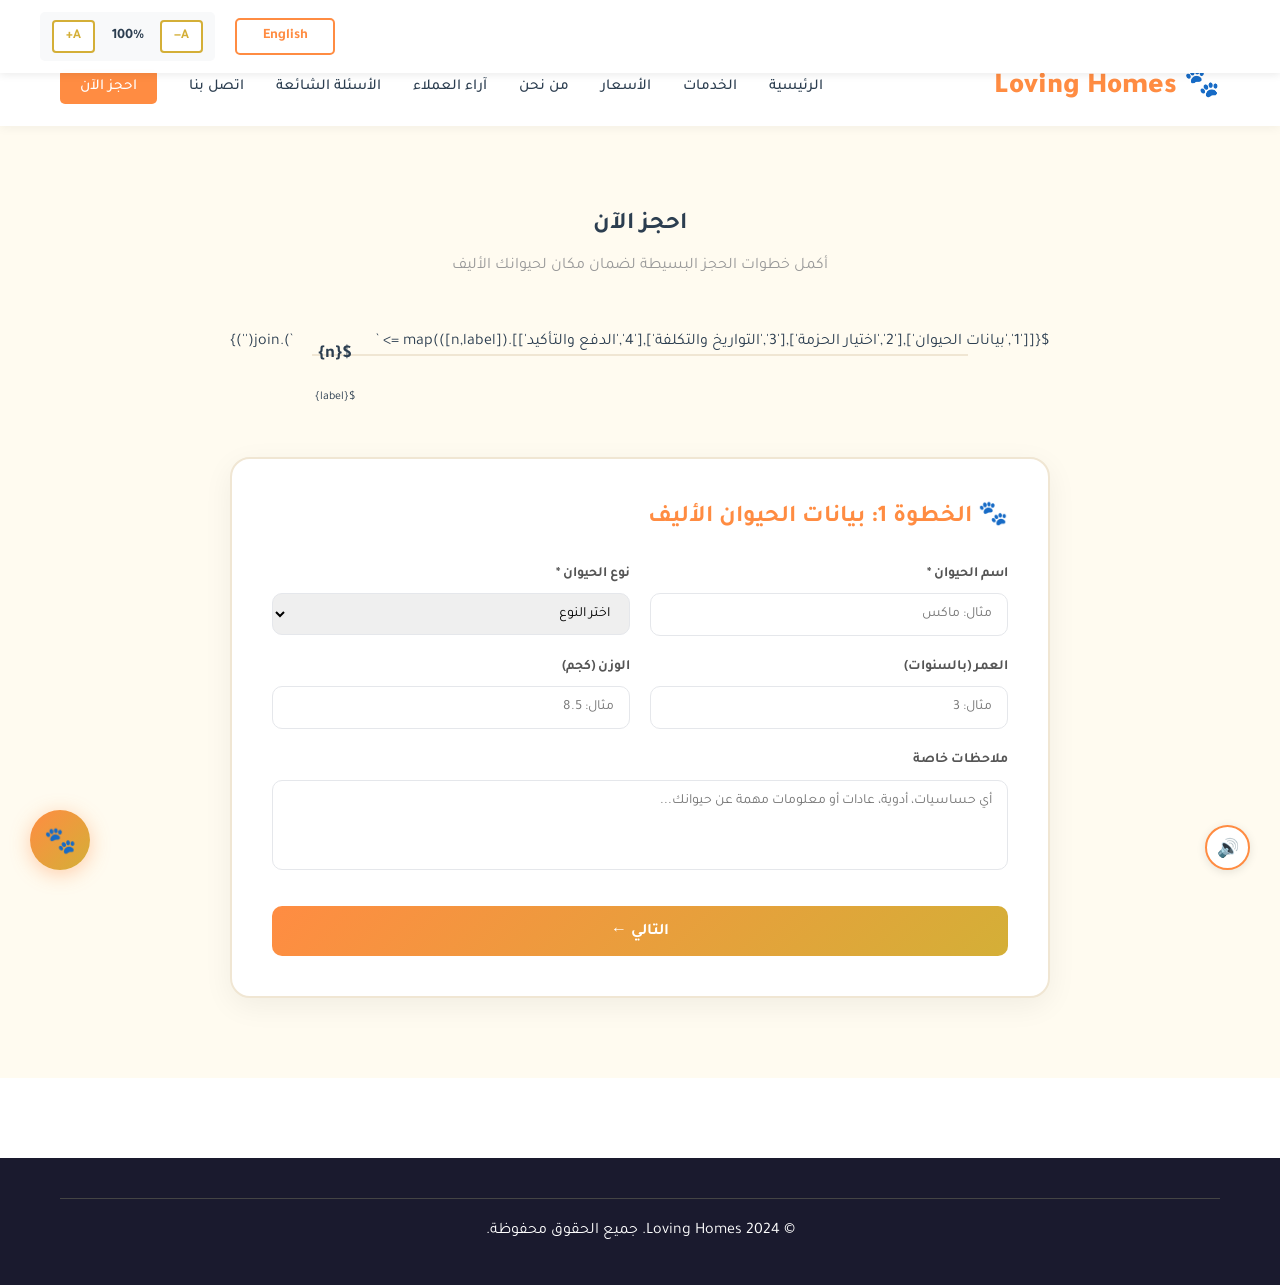
<file: booking.html>
<!DOCTYPE html>
<html lang="ar" dir="rtl">
<head>
    <meta charset="UTF-8">
    <meta name="viewport" content="width=device-width, initial-scale=1.0">
    <title>احجز الآن - Loving Homes</title>
    <link rel="preconnect" href="https://fonts.googleapis.com">
    <link rel="preconnect" href="https://fonts.gstatic.com" crossorigin>
    <link href="https://fonts.googleapis.com/css2?family=Tajawal:wght@400;500;600;700;900&display=swap" rel="stylesheet">
    <link rel="stylesheet" href="style.css">
</head>
<body>
    <header>
        <div class="container">
            <nav class="navbar">
                <div class="navbar-brand"><h1>🐾 Loving Homes</h1></div>
                <ul class="nav-menu">
                    <li><a href="index.html" data-i18n="nav_home">الرئيسية</a></li>
                    <li><a href="services.html" data-i18n="nav_services">الخدمات</a></li>
                    <li><a href="pricing.html" data-i18n="nav_pricing">الأسعار</a></li>
                    <li><a href="about.html" data-i18n="nav_about">من نحن</a></li>
                    <li><a href="testimonials.html" data-i18n="nav_testimonials">آراء العملاء</a></li>
                    <li><a href="faq.html" data-i18n="nav_faq">الأسئلة الشائعة</a></li>
                    <li><a href="contact.html" data-i18n="nav_contact">اتصل بنا</a></li>
                    <li><a href="booking.html" class="btn-book">احجز الآن</a></li>
                </ul>
                <div class="hamburger"><span></span><span></span><span></span></div>
            </nav>
        </div>
    </header>

    <section class="booking-section" style="padding: 80px 0;">
        <div class="container">
            <h1 style="text-align: center; margin-bottom: 10px;" data-i18n="booking_title">احجز الآن</h1>
            <p style="text-align:center;color:#999;margin-bottom:50px;">أكمل خطوات الحجز البسيطة لضمان مكان لحيوانك الأليف</p>
            <div style="max-width: 820px; margin: 0 auto;">

                <!-- Steps indicator -->
                <div style="display: flex; justify-content: space-between; margin-bottom: 50px; position:relative;">
                    <div style="position:absolute;top:24px;left:10%;right:10%;height:2px;background:#f0e6d3;z-index:0;"></div>
                    <div id="progressBar" style="position:absolute;top:24px;right:10%;height:2px;background:linear-gradient(to left,#FF8C42,#D4AF37);z-index:1;width:0%;transition:width 0.4s;"></div>
                    ${[['1','بيانات الحيوان'],['2','اختيار الحزمة'],['3','التواريخ والتكلفة'],['4','الدفع والتأكيد']].map(([n,label]) => `
                    <div style="flex:1;text-align:center;position:relative;z-index:2;" id="stepIndicator${n}">
                        <div style="width:48px;height:48px;background:${n==='1'?'linear-gradient(135deg,#FF8C42,#D4AF37)':'#e5e7eb'};color:${n==='1'?'white':'#999'};border-radius:50%;display:flex;align-items:center;justify-content:center;margin:0 auto 10px;font-weight:bold;font-size:18px;transition:all 0.3s;">${n}</div>
                        <p style="font-size:12px;color:${n==='1'?'#FF8C42':'#999'};font-weight:${n==='1'?'700':'400'};transition:all 0.3s;">${label}</p>
                    </div>`).join('')}
                </div>

                <form id="bookingForm" style="background:white;border:2px solid #f0e6d3;padding:40px;border-radius:20px;box-shadow:0 8px 30px rgba(0,0,0,0.06);">

                    <!-- Step 1: Pet Details -->
                    <div class="booking-step" id="step1">
                        <h2 style="color:#FF8C42;margin-bottom:25px;display:flex;align-items:center;gap:10px;">🐾 الخطوة 1: بيانات الحيوان الأليف</h2>
                        <div style="display:grid;grid-template-columns:1fr 1fr;gap:20px;margin-bottom:20px;">
                            <div>
                                <label style="display:block;margin-bottom:8px;color:#555;font-weight:600;font-size:14px;">اسم الحيوان *</label>
                                <input id="petName" type="text" placeholder="مثال: ماكس" style="width:100%;padding:12px 15px;border:1.5px solid #e5e7eb;border-radius:10px;font-family:Tajawal;font-size:14px;transition:border 0.2s;" onfocus="this.style.borderColor='#FF8C42'" onblur="this.style.borderColor='#e5e7eb'">
                            </div>
                            <div>
                                <label style="display:block;margin-bottom:8px;color:#555;font-weight:600;font-size:14px;">نوع الحيوان *</label>
                                <select id="petType" style="width:100%;padding:12px 15px;border:1.5px solid #e5e7eb;border-radius:10px;font-family:Tajawal;font-size:14px;" onchange="updatePetEmoji()">
                                    <option value="">اختر النوع</option>
                                    <option value="dog">🐕 كلب</option>
                                    <option value="cat">🐱 قطة</option>
                                    <option value="rabbit">🐰 أرنب</option>
                                    <option value="bird">🐦 طائر</option>
                                    <option value="other">🐾 أخرى</option>
                                </select>
                            </div>
                        </div>
                        <div style="display:grid;grid-template-columns:1fr 1fr;gap:20px;margin-bottom:20px;">
                            <div>
                                <label style="display:block;margin-bottom:8px;color:#555;font-weight:600;font-size:14px;">العمر (بالسنوات)</label>
                                <input id="petAge" type="number" min="0" max="30" placeholder="مثال: 3" style="width:100%;padding:12px 15px;border:1.5px solid #e5e7eb;border-radius:10px;font-family:Tajawal;font-size:14px;" onfocus="this.style.borderColor='#FF8C42'" onblur="this.style.borderColor='#e5e7eb'">
                            </div>
                            <div>
                                <label style="display:block;margin-bottom:8px;color:#555;font-weight:600;font-size:14px;">الوزن (كجم)</label>
                                <input id="petWeight" type="number" min="0" step="0.1" placeholder="مثال: 8.5" style="width:100%;padding:12px 15px;border:1.5px solid #e5e7eb;border-radius:10px;font-family:Tajawal;font-size:14px;" onfocus="this.style.borderColor='#FF8C42'" onblur="this.style.borderColor='#e5e7eb'">
                            </div>
                        </div>
                        <div style="margin-bottom:25px;">
                            <label style="display:block;margin-bottom:8px;color:#555;font-weight:600;font-size:14px;">ملاحظات خاصة</label>
                            <textarea id="petNotes" placeholder="أي حساسيات، أدوية، عادات أو معلومات مهمة عن حيوانك..." style="width:100%;padding:12px 15px;border:1.5px solid #e5e7eb;border-radius:10px;font-family:Tajawal;font-size:14px;height:90px;resize:none;" onfocus="this.style.borderColor='#FF8C42'" onblur="this.style.borderColor='#e5e7eb'"></textarea>
                        </div>
                        <button type="button" onclick="nextStep(2)" style="width:100%;padding:14px;background:linear-gradient(135deg,#FF8C42,#D4AF37);color:white;border:none;border-radius:10px;font-size:16px;font-weight:700;cursor:pointer;font-family:Tajawal;">التالي ←</button>
                    </div>

                    <!-- Step 2: Package -->
                    <div class="booking-step" id="step2" style="display:none;">
                        <h2 style="color:#FF8C42;margin-bottom:25px;display:flex;align-items:center;gap:10px;">📦 الخطوة 2: اختر الحزمة المناسبة</h2>
                        <div style="display:flex;flex-direction:column;gap:15px;margin-bottom:20px;">
                            ${[
                                ['day','🌞 حزمة اليوم','Day Care','HKD 250','/يوم','رعاية يومية مع مشرف ووجبات','مشي مرتين · منطقة لعب خارجية · حفر الرمل','#3B82F6'],
                                ['classic','⭐ الحزمة الكلاسيكية','Classic Package','HKD 450','/ليلة','حجرة خاصة + وجبات + مراقبة 24/7','مشي 3 مرات · حظيرة لعب داخلية · جلسة حلاقة','#FF8C42'],
                                ['premium','👑 الحزمة المميزة','Premium Package','HKD 750','/ليلة','خدمات فاخرة + وجبات متقدمة + مزايا حصرية','مشي 4 مرات · مساحة عشب خاصة · صور يومية','#8B5CF6']
                            ].map(([val,name,sub,price,per,desc,features,color]) => `
                            <label onclick="selectPackage('${val}','${price.replace('HKD ','')}')" id="pkgLabel_${val}" style="display:flex;align-items:center;gap:15px;padding:18px 20px;border:2px solid #e5e7eb;border-radius:14px;cursor:pointer;transition:all 0.2s;position:relative;">
                                <input type="radio" name="package" value="${val}" style="display:none;">
                                <div style="flex:1;">
                                    <div style="display:flex;align-items:center;gap:10px;margin-bottom:5px;">
                                        <strong style="color:#333;font-size:15px;">${name}</strong>
                                        <span style="font-size:11px;color:#999;">${sub}</span>
                                    </div>
                                    <p style="color:#666;font-size:13px;margin-bottom:5px;">${desc}</p>
                                    <p style="color:#999;font-size:12px;">${features}</p>
                                </div>
                                <div style="text-align:center;flex-shrink:0;">
                                    <div style="font-size:1.3rem;font-weight:800;color:${color};">${price}</div>
                                    <div style="font-size:11px;color:#999;">${per}</div>
                                </div>
                            </label>`).join('')}
                        </div>
                        <div style="display:flex;gap:10px;">
                            <button type="button" onclick="nextStep(1)" style="flex:1;padding:14px;background:#e5e7eb;color:#555;border:none;border-radius:10px;font-size:15px;font-weight:700;cursor:pointer;font-family:Tajawal;">→ السابق</button>
                            <button type="button" onclick="nextStep(3)" style="flex:2;padding:14px;background:linear-gradient(135deg,#FF8C42,#D4AF37);color:white;border:none;border-radius:10px;font-size:15px;font-weight:700;cursor:pointer;font-family:Tajawal;">التالي ←</button>
                        </div>
                    </div>

                    <!-- Step 3: Dates & Price Calculator -->
                    <div class="booking-step" id="step3" style="display:none;">
                        <h2 style="color:#FF8C42;margin-bottom:25px;display:flex;align-items:center;gap:10px;">📅 الخطوة 3: التواريخ والتكلفة</h2>
                        <div style="display:grid;grid-template-columns:1fr 1fr;gap:20px;margin-bottom:20px;">
                            <div>
                                <label style="display:block;margin-bottom:8px;color:#555;font-weight:600;font-size:14px;">📅 تاريخ الوصول</label>
                                <input type="date" id="checkin" onchange="calcPrice()" style="width:100%;padding:12px 15px;border:1.5px solid #e5e7eb;border-radius:10px;font-family:Tajawal;font-size:14px;">
                            </div>
                            <div>
                                <label style="display:block;margin-bottom:8px;color:#555;font-weight:600;font-size:14px;">📅 تاريخ المغادرة</label>
                                <input type="date" id="checkout" onchange="calcPrice()" style="width:100%;padding:12px 15px;border:1.5px solid #e5e7eb;border-radius:10px;font-family:Tajawal;font-size:14px;">
                            </div>
                        </div>

                        <!-- Extra Services -->
                        <div class="booking-extras">
                            <h4>🎁 خدمات إضافية (اختياري)</h4>
                            <label class="extra-item"><input type="checkbox" value="150" onchange="calcPrice()"> 🚗 خدمة التوصيل الإضافية — HKD 150/يوم</label>
                            <label class="extra-item"><input type="checkbox" value="200" onchange="calcPrice()"> 💇 جلسة حلاقة وتنظيف — HKD 200</label>
                            <label class="extra-item"><input type="checkbox" value="100" onchange="calcPrice()"> 🎂 وجبات خاصة ومخصصة — HKD 100/يوم</label>
                            <label class="extra-item"><input type="checkbox" value="300" onchange="calcPrice()"> 📸 جلسة تصوير احترافية — HKD 300</label>
                        </div>

                        <!-- Live Price Calculator -->
                        <div class="booking-price-calc">
                            <h4 style="color:#FF8C42;margin-bottom:15px;display:flex;align-items:center;gap:8px;">💰 ملخص التكلفة التلقائي</h4>
                            <div class="price-row"><span>الحزمة المختارة</span><span id="calcPackageName">—</span></div>
                            <div class="price-row"><span>عدد الليالي</span><span id="calcNights">—</span></div>
                            <div class="price-row"><span>تكلفة الإقامة</span><span id="calcBase">HKD 0</span></div>
                            <div class="price-row" id="extrasRow" style="display:none;"><span>الخدمات الإضافية</span><span id="calcExtras">HKD 0</span></div>
                            <div class="price-row" style="border-top:2px solid #FF8C42;padding-top:10px;margin-top:5px;"><span>المجموع الكلي</span><span id="calcTotal" style="font-size:1.2rem;">HKD 0</span></div>
                        </div>

                        <div style="display:flex;gap:10px;">
                            <button type="button" onclick="nextStep(2)" style="flex:1;padding:14px;background:#e5e7eb;color:#555;border:none;border-radius:10px;font-size:15px;font-weight:700;cursor:pointer;font-family:Tajawal;">→ السابق</button>
                            <button type="button" onclick="nextStep(4)" style="flex:2;padding:14px;background:linear-gradient(135deg,#FF8C42,#D4AF37);color:white;border:none;border-radius:10px;font-size:15px;font-weight:700;cursor:pointer;font-family:Tajawal;">للدفع والتأكيد ←</button>
                        </div>
                    </div>

                    <!-- Step 4: Payment & Confirmation -->
                    <div class="booking-step" id="step4" style="display:none;">
                        <h2 style="color:#FF8C42;margin-bottom:25px;display:flex;align-items:center;gap:10px;">💳 الخطوة 4: الدفع والتأكيد</h2>

                        <!-- Owner Info -->
                        <div style="background:#fafafa;border-radius:14px;padding:20px;margin-bottom:20px;border:1px solid #f0e6d3;">
                            <h4 style="color:#FF8C42;margin-bottom:15px;">👤 بيانات المالك</h4>
                            <div style="display:grid;grid-template-columns:1fr 1fr;gap:15px;">
                                <div><label style="display:block;margin-bottom:6px;font-size:13px;color:#555;font-weight:600;">الاسم الكامل *</label><input type="text" placeholder="أدخل اسمك" style="width:100%;padding:11px 15px;border:1.5px solid #e5e7eb;border-radius:9px;font-family:Tajawal;font-size:14px;" onfocus="this.style.borderColor='#FF8C42'" onblur="this.style.borderColor='#e5e7eb'"></div>
                                <div><label style="display:block;margin-bottom:6px;font-size:13px;color:#555;font-weight:600;">رقم الهاتف *</label><input type="tel" placeholder="+852 1234 5678" style="width:100%;padding:11px 15px;border:1.5px solid #e5e7eb;border-radius:9px;font-family:Tajawal;font-size:14px;" onfocus="this.style.borderColor='#FF8C42'" onblur="this.style.borderColor='#e5e7eb'"></div>
                            </div>
                            <div style="margin-top:15px;"><label style="display:block;margin-bottom:6px;font-size:13px;color:#555;font-weight:600;">البريد الإلكتروني *</label><input type="email" placeholder="example@email.com" style="width:100%;padding:11px 15px;border:1.5px solid #e5e7eb;border-radius:9px;font-family:Tajawal;font-size:14px;" onfocus="this.style.borderColor='#FF8C42'" onblur="this.style.borderColor='#e5e7eb'"></div>
                        </div>

                        <!-- Booking Summary -->
                        <div style="background:#FFF8DC;border-radius:14px;padding:20px;margin-bottom:20px;border:1px solid #DAA520;">
                            <h4 style="color:#FF8C42;margin-bottom:12px;">📋 ملخص الحجز النهائي</h4>
                            <div style="display:flex;justify-content:space-between;padding:8px 0;border-bottom:1px solid #f0d89a;font-size:14px;"><span>الحيوان</span><span id="summaryPet" style="font-weight:600;">—</span></div>
                            <div style="display:flex;justify-content:space-between;padding:8px 0;border-bottom:1px solid #f0d89a;font-size:14px;"><span>الحزمة</span><span id="summaryPkg" style="font-weight:600;">—</span></div>
                            <div style="display:flex;justify-content:space-between;padding:8px 0;border-bottom:1px solid #f0d89a;font-size:14px;"><span>التواريخ</span><span id="summaryDates" style="font-weight:600;">—</span></div>
                            <div style="display:flex;justify-content:space-between;padding:10px 0;font-size:1.1rem;font-weight:700;color:#FF8C42;"><span>المجموع</span><span id="summaryTotal">—</span></div>
                        </div>

                        <!-- Payment Mockup -->
                        <div class="payment-mockup">
                            <h4>🔒 الدفع الإلكتروني الآمن <span style="background:#e7f5ea;color:#27ae60;font-size:11px;padding:3px 10px;border-radius:10px;font-weight:600;">SSL مشفر</span></h4>
                            <div style="display:flex;gap:10px;margin-bottom:15px;">
                                <div style="padding:6px 12px;border:1.5px solid #e5e7eb;border-radius:8px;font-size:12px;cursor:pointer;display:flex;align-items:center;gap:5px;" onclick="selectPayMethod(this,'card')" id="pm_card">💳 بطاقة ائتمان</div>
                                <div style="padding:6px 12px;border:1.5px solid #e5e7eb;border-radius:8px;font-size:12px;cursor:pointer;display:flex;align-items:center;gap:5px;" onclick="selectPayMethod(this,'paypal')" id="pm_paypal">🅿️ PayPal</div>
                                <div style="padding:6px 12px;border:1.5px solid #e5e7eb;border-radius:8px;font-size:12px;cursor:pointer;display:flex;align-items:center;gap:5px;" onclick="selectPayMethod(this,'apple')" id="pm_apple"> Apple Pay</div>
                            </div>
                            <div id="cardForm">
                                <div class="card-input-group">
                                    <label>رقم البطاقة</label>
                                    <input type="text" placeholder="1234 5678 9012 3456" maxlength="19" oninput="formatCard(this)">
                                </div>
                                <div class="card-row">
                                    <div class="card-input-group"><label>تاريخ الانتهاء</label><input type="text" placeholder="MM/YY" maxlength="5" oninput="formatExpiry(this)"></div>
                                    <div class="card-input-group"><label>CVV</label><input type="text" placeholder="123" maxlength="3"></div>
                                </div>
                                <div class="card-input-group"><label>اسم حامل البطاقة</label><input type="text" placeholder="الاسم كما يظهر على البطاقة"></div>
                            </div>
                            <label style="display:flex;align-items:center;gap:10px;margin-bottom:15px;font-size:13px;color:#555;">
                                <input type="checkbox" style="accent-color:#FF8C42;width:16px;height:16px;">
                                أوافق على <a href="#" style="color:#FF8C42;">شروط وأحكام</a> Loving Homes وسياسة الخصوصية
                            </label>
                            <button type="button" class="pay-btn" onclick="confirmBooking()">
                                🔒 تأكيد الحجز والدفع — <span id="payBtnTotal">HKD 0</span>
                            </button>
                            <div class="secure-badges">
                                <span class="secure-badge">🔒 SSL آمن</span>
                                <span class="secure-badge">✅ معاملة مشفرة</span>
                                <span class="secure-badge">🏦 دفع موثوق</span>
                            </div>
                        </div>

                        <div style="margin-top:15px;">
                            <button type="button" onclick="nextStep(3)" style="width:100%;padding:12px;background:#e5e7eb;color:#555;border:none;border-radius:10px;font-size:14px;font-weight:600;cursor:pointer;font-family:Tajawal;">→ العودة للتواريخ</button>
                        </div>
                    </div>

                    <!-- Success Screen -->
                    <div class="booking-step" id="stepSuccess" style="display:none;text-align:center;padding:40px 0;">
                        <div style="font-size:70px;margin-bottom:20px;">🎉</div>
                        <h2 style="color:#27ae60;margin-bottom:15px;">تم تأكيد حجزك بنجاح!</h2>
                        <p style="color:#666;margin-bottom:10px;">شكراً لثقتك بـ Loving Homes 🐾</p>
                        <p style="color:#666;margin-bottom:30px;">سيتلقى حيوانك الأليف أفضل رعاية ممكنة!</p>
                        <div style="background:#e7f5ea;border-radius:14px;padding:20px;margin-bottom:30px;text-align:right;">
                            <h4 style="color:#27ae60;margin-bottom:10px;">📧 تفاصيل الحجز</h4>
                            <p id="successDetails" style="font-size:14px;color:#555;line-height:2;"></p>
                        </div>
                        <a href="index.html" style="display:inline-block;padding:14px 40px;background:linear-gradient(135deg,#FF8C42,#D4AF37);color:white;border-radius:10px;text-decoration:none;font-weight:700;">العودة للرئيسية 🏠</a>
                    </div>

                </form>
            </div>
        </div>
    </section>

    <footer style="background:#1a1a2e;color:white;padding:40px 0;margin-top:80px;">
        <div class="container">
            <div style="text-align:center;border-top:1px solid #444;padding-top:20px;">
                <p>&copy; 2024 Loving Homes. جميع الحقوق محفوظة.</p>
            </div>
        </div>
    </footer>

    <script src="script.js"></script>
    <script>
        let selectedPackage = { name: '', price: 0, value: '' };
        const pkgNames = { day: '🌞 حزمة اليوم', classic: '⭐ الكلاسيكية', premium: '👑 المميزة' };

        function nextStep(step) {
            document.querySelectorAll('.booking-step').forEach(el => el.style.display = 'none');
            document.getElementById('step' + step).style.display = 'block';
            updateProgress(step);
            if (step === 4) updateSummary();
            window.scrollTo({top: document.querySelector('.booking-section').offsetTop - 80, behavior:'smooth'});
        }

        function updateProgress(step) {
            const steps = [1,2,3,4];
            const pct = { 1: '0%', 2: '33%', 3: '66%', 4: '100%' };
            document.getElementById('progressBar').style.width = pct[step] || '0%';
            steps.forEach(s => {
                const ind = document.getElementById('stepIndicator' + s);
                if (!ind) return;
                const circle = ind.querySelector('div');
                const label = ind.querySelector('p');
                if (s < step) { circle.style.background = '#27ae60'; circle.style.color = 'white'; circle.innerHTML = '✓'; }
                else if (s == step) { circle.style.background = 'linear-gradient(135deg,#FF8C42,#D4AF37)'; circle.style.color = 'white'; circle.innerHTML = s; label.style.color = '#FF8C42'; label.style.fontWeight = '700'; }
                else { circle.style.background = '#e5e7eb'; circle.style.color = '#999'; circle.innerHTML = s; label.style.color = '#999'; label.style.fontWeight = '400'; }
            });
        }

        function selectPackage(val, price) {
            selectedPackage = { name: pkgNames[val], price: parseInt(price), value: val };
            document.querySelectorAll('[id^="pkgLabel_"]').forEach(el => { el.style.border = '2px solid #e5e7eb'; el.style.background = 'white'; });
            const lbl = document.getElementById('pkgLabel_' + val);
            if (lbl) { lbl.style.border = '2px solid #FF8C42'; lbl.style.background = '#FFF8DC'; }
            calcPrice();
        }

        function calcPrice() {
            const cin = document.getElementById('checkin').value;
            const cout = document.getElementById('checkout').value;
            if (!cin || !cout || !selectedPackage.price) { resetCalc(); return; }
            const days = Math.max(1, Math.round((new Date(cout) - new Date(cin)) / 86400000));
            const base = selectedPackage.price * days;
            let extras = 0;
            document.querySelectorAll('.extra-item input[type=checkbox]:checked').forEach(cb => {
                const val = parseInt(cb.value);
                extras += (val === 150 || val === 100) ? val * days : val;
            });
            const total = base + extras;
            document.getElementById('calcPackageName').textContent = selectedPackage.name || '—';
            document.getElementById('calcNights').textContent = days + (days === 1 ? ' ليلة' : ' ليالٍ');
            document.getElementById('calcBase').textContent = 'HKD ' + base.toLocaleString();
            document.getElementById('calcExtras').textContent = 'HKD ' + extras.toLocaleString();
            document.getElementById('extrasRow').style.display = extras > 0 ? 'flex' : 'none';
            document.getElementById('calcTotal').textContent = 'HKD ' + total.toLocaleString();
            document.getElementById('payBtnTotal').textContent = 'HKD ' + total.toLocaleString();
        }

        function resetCalc() {
            ['calcPackageName','calcNights','calcBase','calcTotal'].forEach(id => { const el = document.getElementById(id); if(el) el.textContent = '—'; });
        }

        function updateSummary() {
            const petName = document.getElementById('petName').value || '—';
            const petType = document.getElementById('petType').options[document.getElementById('petType').selectedIndex].text || '—';
            const cin = document.getElementById('checkin').value;
            const cout = document.getElementById('checkout').value;
            document.getElementById('summaryPet').textContent = petName + ' (' + petType + ')';
            document.getElementById('summaryPkg').textContent = selectedPackage.name || '—';
            document.getElementById('summaryDates').textContent = cin && cout ? cin + ' → ' + cout : '—';
            document.getElementById('summaryTotal').textContent = document.getElementById('calcTotal').textContent;
        }

        function selectPayMethod(el, method) {
            document.querySelectorAll('[id^="pm_"]').forEach(e => { e.style.border = '1.5px solid #e5e7eb'; e.style.background = 'white'; });
            el.style.border = '1.5px solid #FF8C42'; el.style.background = '#FFF8DC';
            document.getElementById('cardForm').style.display = method === 'card' ? 'block' : 'none';
        }

        function formatCard(inp) {
            let v = inp.value.replace(/\D/g,'').slice(0,16);
            inp.value = v.match(/.{1,4}/g)?.join(' ') || v;
        }

        function formatExpiry(inp) {
            let v = inp.value.replace(/\D/g,'');
            if (v.length >= 2) v = v.slice(0,2) + '/' + v.slice(2,4);
            inp.value = v;
        }

        function confirmBooking() {
            const total = document.getElementById('calcTotal').textContent;
            const petName = document.getElementById('petName').value || 'حيوانك';
            const cin = document.getElementById('checkin').value || '—';
            const cout = document.getElementById('checkout').value || '—';
            document.getElementById('successDetails').innerHTML = `
                🐾 الحيوان: <strong>${petName}</strong><br>
                📦 الحزمة: <strong>${selectedPackage.name || '—'}</strong><br>
                📅 الوصول: <strong>${cin}</strong><br>
                📅 المغادرة: <strong>${cout}</strong><br>
                💰 المجموع: <strong>${total}</strong><br>
                📧 تأكيد الحجز سيصل على بريدك الإلكتروني خلال دقائق
            `;
            document.querySelectorAll('.booking-step').forEach(el => el.style.display = 'none');
            document.getElementById('stepSuccess').style.display = 'block';
            if (typeof playSound === 'function') playSound('success');
        }

        function updatePetEmoji() {}

        // Set min dates
        const today = new Date().toISOString().split('T')[0];
        document.getElementById('checkin').min = today;
        document.getElementById('checkout').min = today;
        document.getElementById('checkin').addEventListener('change', function() {
            document.getElementById('checkout').min = this.value;
        });
    </script>
</body>
</html>
</file>
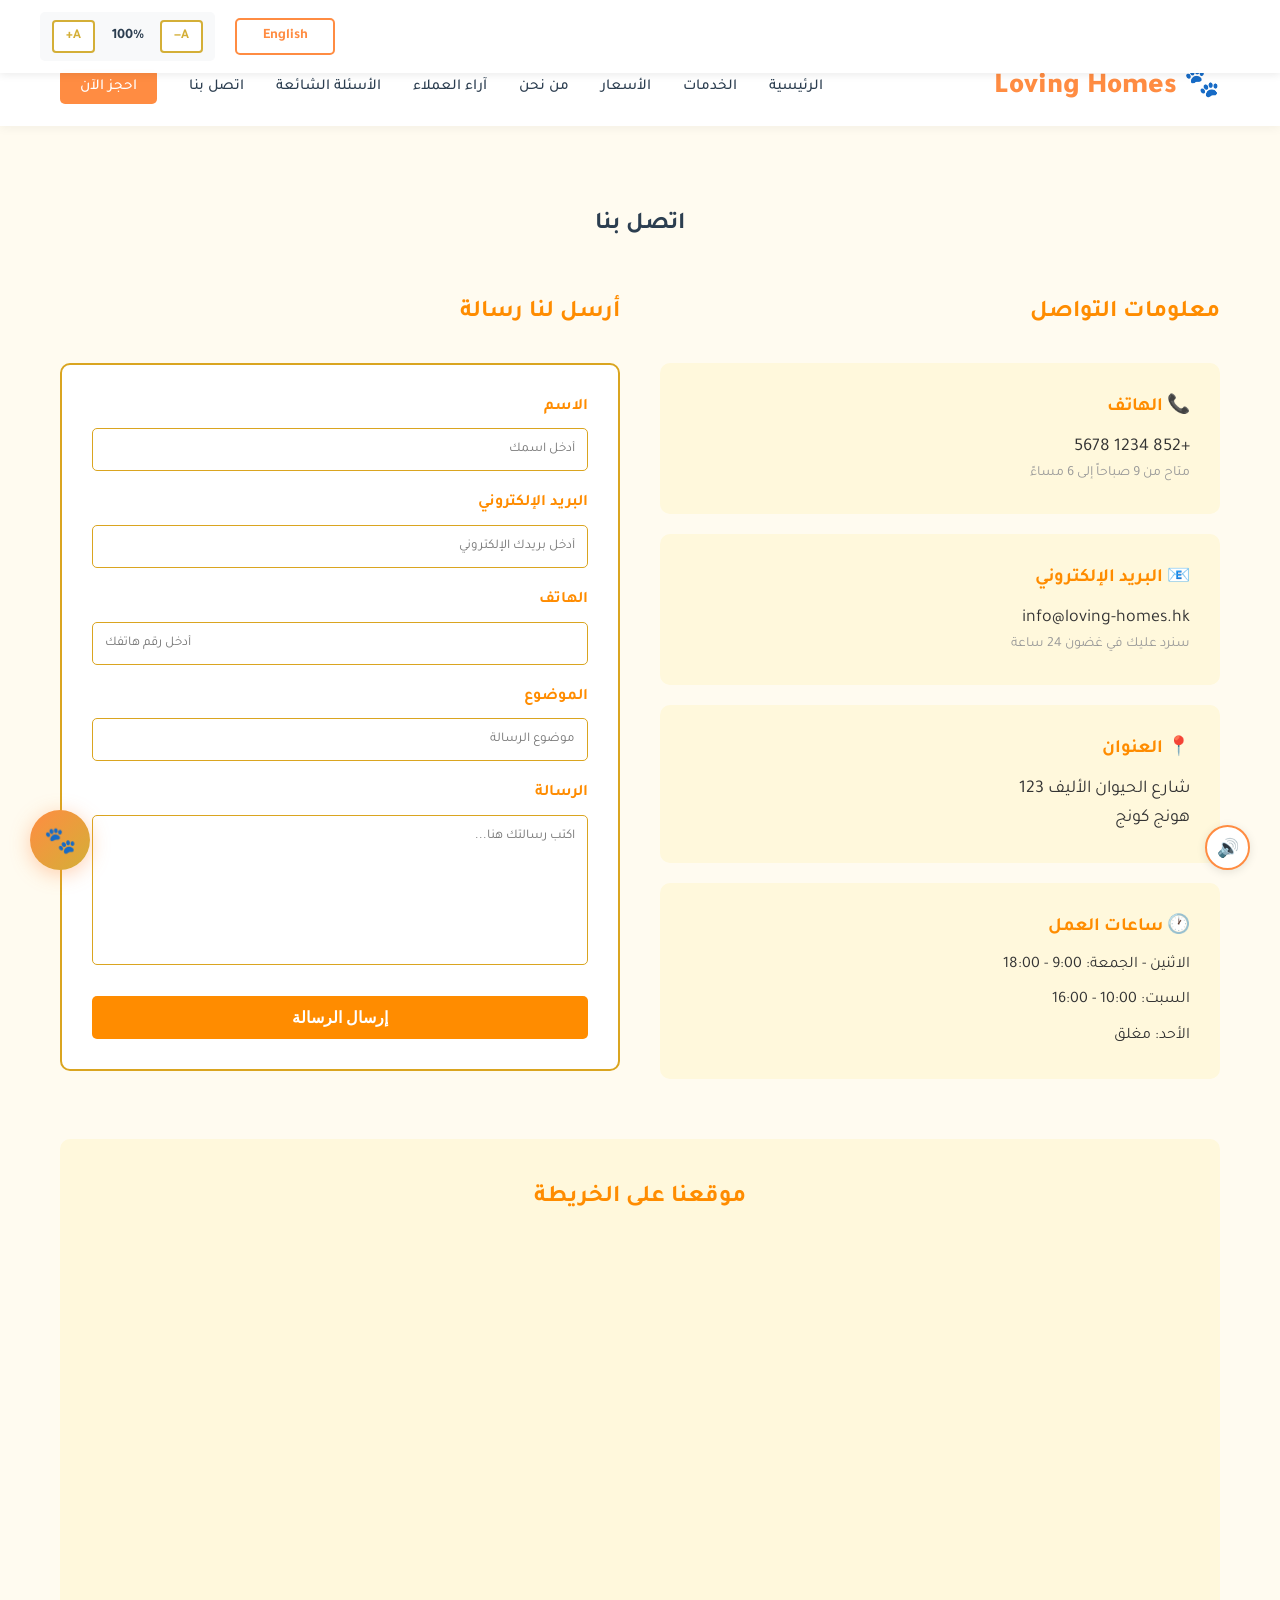
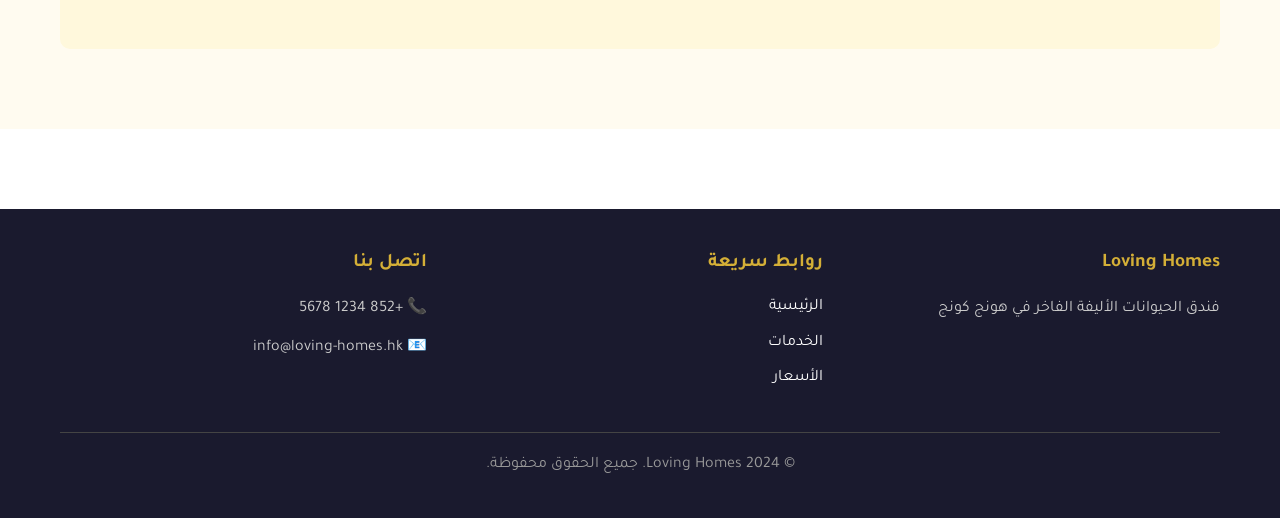
<file: contact.html>
<!DOCTYPE html>
<html lang="ar" dir="rtl">
<head>
    <meta charset="UTF-8">
    <meta name="viewport" content="width=device-width, initial-scale=1.0">
    <title>اتصل بنا - Loving Homes</title>
    <link rel="preconnect" href="https://fonts.googleapis.com">
    <link rel="preconnect" href="https://fonts.gstatic.com" crossorigin>
    <link href="https://fonts.googleapis.com/css2?family=Tajawal:wght@400;500;600;700;900&display=swap" rel="stylesheet">
    <link rel="stylesheet" href="style.css">
</head>
<body>
    <header>
        <div class="container">
            <nav class="navbar">
                <div class="navbar-brand"><h1>🐾 Loving Homes</h1></div>
                <ul class="nav-menu">
                    <li><a href="../index.html" data-i18n="nav_home">الرئيسية</a></li>
                    <li><a href="services.html" data-i18n="nav_services">الخدمات</a></li>
                    <li><a href="pricing.html" data-i18n="nav_pricing">الأسعار</a></li>
                    <li><a href="about.html" data-i18n="nav_about">من نحن</a></li>
                    <li><a href="testimonials.html" data-i18n="nav_testimonials">آراء العملاء</a></li>
                    <li><a href="faq.html" data-i18n="nav_faq">الأسئلة الشائعة</a></li>
                    <li><a href="contact.html" data-i18n="nav_contact">اتصل بنا</a></li>
                    <li><a href="booking.html" class="btn-book" data-i18n="nav_book">احجز الآن</a></li>
                </ul>
                <div class="hamburger"><span></span><span></span><span></span></div>
            </nav>
        </div>
    </header>

    <section class="contact-section" style="padding: 80px 0;">
        <div class="container">
            <h1 style="text-align: center; margin-bottom: 50px;" data-i18n="contact_title">اتصل بنا</h1>

            <div style="display: grid; grid-template-columns: 1fr 1fr; gap: 40px; margin-bottom: 60px;">
                <div>
                    <h2 style="color: #FF8C00; margin-bottom: 30px;" data-i18n="contact_info_title">معلومات التواصل</h2>
                    <div style="background: #FFF8DC; padding: 30px; border-radius: 10px; margin-bottom: 20px;">
                        <h3 style="color: #FF8C00; margin-bottom: 10px;" data-i18n="contact_phone_title">📞 الهاتف</h3>
                        <p style="color: #333; font-size: 18px;">+852 1234 5678</p>
                        <p style="color: #999; font-size: 14px;" data-i18n="contact_phone_hours">متاح من 9 صباحاً إلى 6 مساءً</p>
                    </div>
                    <div style="background: #FFF8DC; padding: 30px; border-radius: 10px; margin-bottom: 20px;">
                        <h3 style="color: #FF8C00; margin-bottom: 10px;" data-i18n="contact_email_title">📧 البريد الإلكتروني</h3>
                        <p style="color: #333; font-size: 18px;">info@loving-homes.hk</p>
                        <p style="color: #999; font-size: 14px;" data-i18n="contact_email_reply">سنرد عليك في غضون 24 ساعة</p>
                    </div>
                    <div style="background: #FFF8DC; padding: 30px; border-radius: 10px; margin-bottom: 20px;">
                        <h3 style="color: #FF8C00; margin-bottom: 10px;" data-i18n="contact_address_title">📍 العنوان</h3>
                        <p style="color: #333; font-size: 18px;" data-i18n="contact_address1">شارع الحيوان الأليف 123</p>
                        <p style="color: #333; font-size: 18px;" data-i18n="contact_address2">هونج كونج</p>
                    </div>
                    <div style="background: #FFF8DC; padding: 30px; border-radius: 10px;">
                        <h3 style="color: #FF8C00; margin-bottom: 10px;" data-i18n="contact_hours_title">🕐 ساعات العمل</h3>
                        <p style="color: #333; margin-bottom: 10px;" data-i18n="contact_hours1">الاثنين - الجمعة: 9:00 - 18:00</p>
                        <p style="color: #333; margin-bottom: 10px;" data-i18n="contact_hours2">السبت: 10:00 - 16:00</p>
                        <p style="color: #333;" data-i18n="contact_hours3">الأحد: مغلق</p>
                    </div>
                </div>

                <div>
                    <h2 style="color: #FF8C00; margin-bottom: 30px;" data-i18n="contact_form_title">أرسل لنا رسالة</h2>
                    <form style="background: white; border: 2px solid #DAA520; padding: 30px; border-radius: 10px;">
                        <div style="margin-bottom: 20px;">
                            <label style="display: block; margin-bottom: 8px; color: #FF8C00; font-weight: bold;" data-i18n="contact_name">الاسم</label>
                            <input type="text" data-i18n-placeholder="contact_name_ph" placeholder="أدخل اسمك" style="width: 100%; padding: 12px; border: 1px solid #DAA520; border-radius: 5px; font-family: Tajawal;">
                        </div>
                        <div style="margin-bottom: 20px;">
                            <label style="display: block; margin-bottom: 8px; color: #FF8C00; font-weight: bold;" data-i18n="contact_email">البريد الإلكتروني</label>
                            <input type="email" data-i18n-placeholder="contact_email_ph" placeholder="أدخل بريدك الإلكتروني" style="width: 100%; padding: 12px; border: 1px solid #DAA520; border-radius: 5px; font-family: Tajawal;">
                        </div>
                        <div style="margin-bottom: 20px;">
                            <label style="display: block; margin-bottom: 8px; color: #FF8C00; font-weight: bold;" data-i18n="contact_phone">الهاتف</label>
                            <input type="tel" data-i18n-placeholder="contact_phone_ph" placeholder="أدخل رقم هاتفك" style="width: 100%; padding: 12px; border: 1px solid #DAA520; border-radius: 5px; font-family: Tajawal;">
                        </div>
                        <div style="margin-bottom: 20px;">
                            <label style="display: block; margin-bottom: 8px; color: #FF8C00; font-weight: bold;" data-i18n="contact_subject">الموضوع</label>
                            <input type="text" data-i18n-placeholder="contact_subject_ph" placeholder="موضوع الرسالة" style="width: 100%; padding: 12px; border: 1px solid #DAA520; border-radius: 5px; font-family: Tajawal;">
                        </div>
                        <div style="margin-bottom: 20px;">
                            <label style="display: block; margin-bottom: 8px; color: #FF8C00; font-weight: bold;" data-i18n="contact_message">الرسالة</label>
                            <textarea data-i18n-placeholder="contact_message_ph" placeholder="اكتب رسالتك هنا..." style="width: 100%; padding: 12px; border: 1px solid #DAA520; border-radius: 5px; font-family: Tajawal; height: 150px; resize: none;"></textarea>
                        </div>
                        <button type="submit" style="width: 100%; padding: 12px; background: #FF8C00; color: white; border: none; border-radius: 5px; font-size: 16px; font-weight: bold; cursor: pointer;" data-i18n="contact_send_btn">إرسال الرسالة</button>
                    </form>
                </div>
            </div>

            <div style="background: #FFF8DC; padding: 40px; border-radius: 10px; text-align: center;">
                <h2 style="color: #FF8C00; margin-bottom: 30px;" data-i18n="contact_map_title">موقعنا على الخريطة</h2>
                <div style="border-radius: 10px; overflow: hidden;">
                    <iframe src="https://www.google.com/maps/embed?pb=!1m10!1m8!1m3!1d7381.816681757479!2d114.169389!3d22.319306!3m2!1i1024!2i768!4f13.1!5e0!3m2!1sen!2sus!4v1772984588460!5m2!1sen!2sus" width="100%" height="350" style="border:0;" allowfullscreen="" loading="lazy" referrerpolicy="no-referrer-when-downgrade"></iframe>
                </div>
            </div>
        </div>
    </section>

    <footer style="background: #1a1a2e; color: white; padding: 40px 0; margin-top: 80px;">
        <div class="container">
            <div class="footer-content" style="display: grid; grid-template-columns: repeat(3, 1fr); gap: 30px; margin-bottom: 30px;">
                <div class="footer-section">
                    <h3>Loving Homes</h3>
                    <p data-i18n="footer_about_desc2">فندق الحيوانات الأليفة الفاخر في هونج كونج</p>
                </div>
                <div class="footer-section">
                    <h3 data-i18n="footer_quick_links">روابط سريعة</h3>
                    <ul style="list-style: none;">
                        <li><a href="index.html" style="color: white;" data-i18n="nav_home">الرئيسية</a></li>
                        <li><a href="services.html" style="color: white;" data-i18n="nav_services">الخدمات</a></li>
                        <li><a href="pricing.html" style="color: white;" data-i18n="nav_pricing">الأسعار</a></li>
                    </ul>
                </div>
                <div class="footer-section">
                    <h3 data-i18n="footer_contact_title2">اتصل بنا</h3>
                    <p>📞 +852 1234 5678</p>
                    <p>📧 info@loving-homes.hk</p>
                </div>
            </div>
            <div class="footer-bottom" style="text-align: center; border-top: 1px solid #444; padding-top: 20px;">
                <p>&copy; 2024 Loving Homes. <span data-i18n="footer_rights">جميع الحقوق محفوظة.</span></p>
            </div>
        </div>
    </footer>
    <script src="script.js"></script>
</body>
</html>
</file>
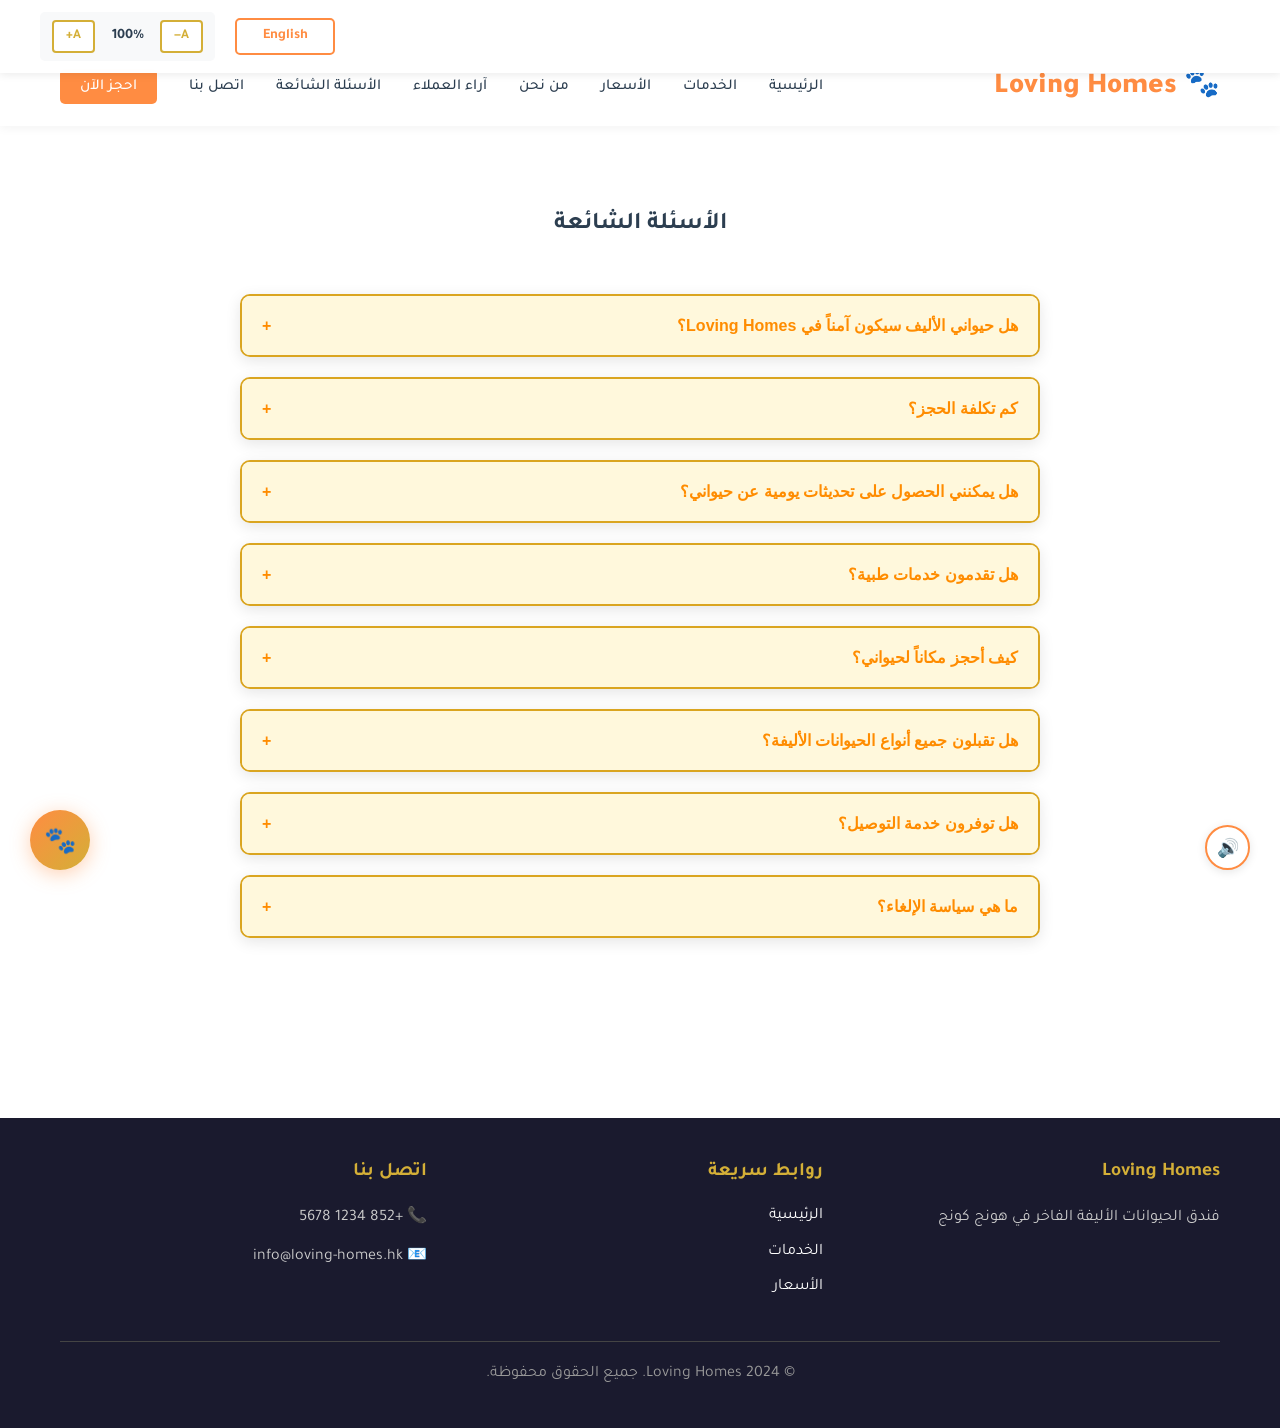
<file: faq.html>
<!DOCTYPE html>
<html lang="ar" dir="rtl">
<head>
    <meta charset="UTF-8">
    <meta name="viewport" content="width=device-width, initial-scale=1.0">
    <title>الأسئلة الشائعة - Loving Homes</title>
    <link rel="preconnect" href="https://fonts.googleapis.com">
    <link rel="preconnect" href="https://fonts.gstatic.com" crossorigin>
    <link href="https://fonts.googleapis.com/css2?family=Tajawal:wght@400;500;600;700;900&display=swap" rel="stylesheet">
    <link rel="stylesheet" href="style.css">
</head>
<body>
    <header>
        <div class="container">
            <nav class="navbar">
                <div class="navbar-brand"><h1>🐾 Loving Homes</h1></div>
                <ul class="nav-menu">
                    <li><a href="../index.html" data-i18n="nav_home">الرئيسية</a></li>
                    <li><a href="services.html" data-i18n="nav_services">الخدمات</a></li>
                    <li><a href="pricing.html" data-i18n="nav_pricing">الأسعار</a></li>
                    <li><a href="about.html" data-i18n="nav_about">من نحن</a></li>
                    <li><a href="testimonials.html" data-i18n="nav_testimonials">آراء العملاء</a></li>
                    <li><a href="faq.html" data-i18n="nav_faq">الأسئلة الشائعة</a></li>
                    <li><a href="contact.html" data-i18n="nav_contact">اتصل بنا</a></li>
                    <li><a href="booking.html" class="btn-book" data-i18n="nav_book">احجز الآن</a></li>
                </ul>
                <div class="hamburger"><span></span><span></span><span></span></div>
            </nav>
        </div>
    </header>

    <section class="faq-section" style="padding: 80px 0;">
        <div class="container">
            <h1 style="text-align: center; margin-bottom: 50px;" data-i18n="faq_title">الأسئلة الشائعة</h1>
            <div style="max-width: 800px; margin: 0 auto;">

                <div class="faq-item" style="background: white; border: 2px solid #DAA520; margin-bottom: 20px; border-radius: 10px; overflow: hidden;">
                    <button class="faq-question" style="width: 100%; padding: 20px; background: #FFF8DC; border: none; text-align: right; font-size: 16px; font-weight: bold; color: #FF8C00; cursor: pointer; display: flex; justify-content: space-between; align-items: center;">
                        <span data-i18n="faq_q1">هل حيواني الأليف سيكون آمناً في Loving Homes؟</span><span class="toggle">+</span>
                    </button>
                    <div class="faq-answer" style="padding: 20px; background: white; display: none;">
                        <p style="line-height: 1.8; color: #333;" data-i18n="faq_a1">نعم، بالتأكيد! نحن نوفر بيئة آمنة 100% مع مراقبة على مدار الساعة.</p>
                    </div>
                </div>

                <div class="faq-item" style="background: white; border: 2px solid #DAA520; margin-bottom: 20px; border-radius: 10px; overflow: hidden;">
                    <button class="faq-question" style="width: 100%; padding: 20px; background: #FFF8DC; border: none; text-align: right; font-size: 16px; font-weight: bold; color: #FF8C00; cursor: pointer; display: flex; justify-content: space-between; align-items: center;">
                        <span data-i18n="faq_q2">كم تكلفة الحجز؟</span><span class="toggle">+</span>
                    </button>
                    <div class="faq-answer" style="padding: 20px; background: white; display: none;">
                        <p style="line-height: 1.8; color: #333;" data-i18n="faq_a2">لدينا ثلاث حزم مختلفة: حزمة اليوم (HKD 250)، الحزمة الكلاسيكية (HKD 450)، والحزمة المميزة (HKD 750).</p>
                    </div>
                </div>

                <div class="faq-item" style="background: white; border: 2px solid #DAA520; margin-bottom: 20px; border-radius: 10px; overflow: hidden;">
                    <button class="faq-question" style="width: 100%; padding: 20px; background: #FFF8DC; border: none; text-align: right; font-size: 16px; font-weight: bold; color: #FF8C00; cursor: pointer; display: flex; justify-content: space-between; align-items: center;">
                        <span data-i18n="faq_q3">هل يمكنني الحصول على تحديثات يومية عن حيواني؟</span><span class="toggle">+</span>
                    </button>
                    <div class="faq-answer" style="padding: 20px; background: white; display: none;">
                        <p style="line-height: 1.8; color: #333;" data-i18n="faq_a3">نعم! نحن نرسل صور وتحديثات يومية لكل حيوان.</p>
                    </div>
                </div>

                <div class="faq-item" style="background: white; border: 2px solid #DAA520; margin-bottom: 20px; border-radius: 10px; overflow: hidden;">
                    <button class="faq-question" style="width: 100%; padding: 20px; background: #FFF8DC; border: none; text-align: right; font-size: 16px; font-weight: bold; color: #FF8C00; cursor: pointer; display: flex; justify-content: space-between; align-items: center;">
                        <span data-i18n="faq_q4">هل تقدمون خدمات طبية؟</span><span class="toggle">+</span>
                    </button>
                    <div class="faq-answer" style="padding: 20px; background: white; display: none;">
                        <p style="line-height: 1.8; color: #333;" data-i18n="faq_a4">نعم، لدينا فريق من الأطباء البيطريين المتخصصين.</p>
                    </div>
                </div>

                <div class="faq-item" style="background: white; border: 2px solid #DAA520; margin-bottom: 20px; border-radius: 10px; overflow: hidden;">
                    <button class="faq-question" style="width: 100%; padding: 20px; background: #FFF8DC; border: none; text-align: right; font-size: 16px; font-weight: bold; color: #FF8C00; cursor: pointer; display: flex; justify-content: space-between; align-items: center;">
                        <span data-i18n="faq_q5">كيف أحجز مكاناً لحيواني؟</span><span class="toggle">+</span>
                    </button>
                    <div class="faq-answer" style="padding: 20px; background: white; display: none;">
                        <p style="line-height: 1.8; color: #333;" data-i18n="faq_a5">يمكنك الحجز بسهولة من خلال موقعنا. اضغط على "احجز الآن".</p>
                    </div>
                </div>

                <div class="faq-item" style="background: white; border: 2px solid #DAA520; margin-bottom: 20px; border-radius: 10px; overflow: hidden;">
                    <button class="faq-question" style="width: 100%; padding: 20px; background: #FFF8DC; border: none; text-align: right; font-size: 16px; font-weight: bold; color: #FF8C00; cursor: pointer; display: flex; justify-content: space-between; align-items: center;">
                        <span data-i18n="faq_q6">هل تقبلون جميع أنواع الحيوانات الأليفة؟</span><span class="toggle">+</span>
                    </button>
                    <div class="faq-answer" style="padding: 20px; background: white; display: none;">
                        <p style="line-height: 1.8; color: #333;" data-i18n="faq_a6">نعم! نحن نقبل الكلاب والقطط والحيوانات الأليفة الأخرى.</p>
                    </div>
                </div>

                <div class="faq-item" style="background: white; border: 2px solid #DAA520; margin-bottom: 20px; border-radius: 10px; overflow: hidden;">
                    <button class="faq-question" style="width: 100%; padding: 20px; background: #FFF8DC; border: none; text-align: right; font-size: 16px; font-weight: bold; color: #FF8C00; cursor: pointer; display: flex; justify-content: space-between; align-items: center;">
                        <span data-i18n="faq_q7">هل توفرون خدمة التوصيل؟</span><span class="toggle">+</span>
                    </button>
                    <div class="faq-answer" style="padding: 20px; background: white; display: none;">
                        <p style="line-height: 1.8; color: #333;" data-i18n="faq_a7">نعم! نوفر خدمة التوصيل المجاني للمناطق المحددة.</p>
                    </div>
                </div>

                <div class="faq-item" style="background: white; border: 2px solid #DAA520; margin-bottom: 20px; border-radius: 10px; overflow: hidden;">
                    <button class="faq-question" style="width: 100%; padding: 20px; background: #FFF8DC; border: none; text-align: right; font-size: 16px; font-weight: bold; color: #FF8C00; cursor: pointer; display: flex; justify-content: space-between; align-items: center;">
                        <span data-i18n="faq_q8">ما هي سياسة الإلغاء؟</span><span class="toggle">+</span>
                    </button>
                    <div class="faq-answer" style="padding: 20px; background: white; display: none;">
                        <p style="line-height: 1.8; color: #333;" data-i18n="faq_a8">يمكنك إلغاء الحجز قبل 48 ساعة من موعد الحجز بدون رسوم.</p>
                    </div>
                </div>
            </div>
        </div>
    </section>

    <footer style="background: #1a1a2e; color: white; padding: 40px 0; margin-top: 80px;">
        <div class="container">
            <div class="footer-content" style="display: grid; grid-template-columns: repeat(3, 1fr); gap: 30px; margin-bottom: 30px;">
                <div class="footer-section">
                    <h3>Loving Homes</h3>
                    <p data-i18n="footer_about_desc2">فندق الحيوانات الأليفة الفاخر في هونج كونج</p>
                </div>
                <div class="footer-section">
                    <h3 data-i18n="footer_quick_links">روابط سريعة</h3>
                    <ul style="list-style: none;">
                        <li><a href="index.html" style="color: white;" data-i18n="nav_home">الرئيسية</a></li>
                        <li><a href="services.html" style="color: white;" data-i18n="nav_services">الخدمات</a></li>
                        <li><a href="pricing.html" style="color: white;" data-i18n="nav_pricing">الأسعار</a></li>
                    </ul>
                </div>
                <div class="footer-section">
                    <h3 data-i18n="footer_contact_title2">اتصل بنا</h3>
                    <p>📞 +852 1234 5678</p>
                    <p>📧 info@loving-homes.hk</p>
                </div>
            </div>
            <div class="footer-bottom" style="text-align: center; border-top: 1px solid #444; padding-top: 20px;">
                <p>&copy; 2024 Loving Homes. <span data-i18n="footer_rights">جميع الحقوق محفوظة.</span></p>
            </div>
        </div>
    </footer>
    <script src="script.js"></script>
    <script>
        document.querySelectorAll('.faq-question').forEach(button => {
            button.addEventListener('click', function() {
                const answer = this.nextElementSibling;
                const toggle = this.querySelector('.toggle');
                if (answer.style.display === 'none') { answer.style.display = 'block'; toggle.textContent = '−'; }
                else { answer.style.display = 'none'; toggle.textContent = '+'; }
            });
        });
    </script>
</body>
</html>
</file>
<file: style.css>
/* ==================== ROOT VARIABLES (متغيرات الألوان والظلال) ====================
   هنا بنعرف كل الألوان والقيم المتكررة في الموقع كمتغيرات CSS
   بدل ما نكرر نفس اللون في كل مكان، بنكتبه مرة واحدة هنا ونستخدم اسمه
   مثلاً: var(--primary-orange) بدل ما نكتب #FF8C42 في كل مكان
==================== */
:root {
    --primary-orange: #FF8C42;      /* اللون البرتقالي الرئيسي للموقع */
    --secondary-gold: #D4AF37;      /* اللون الذهبي الثانوي */
    --dark-bg: #1F2937;             /* لون الخلفية الداكنة (الفوتر) */
    --light-bg: #F8F9FA;            /* لون الخلفية الفاتحة */
    --cream-bg: #FFFBF0;            /* لون الخلفية الكريمي/الدافئ */
    --text-dark: #2C3E50;           /* لون النص الداكن الرئيسي */
    --text-light: #666;             /* لون النص الفاتح (الوصف والتفاصيل) */
    --blue-package: #3B82F6;        /* لون حزمة اليوم الزرقاء */
    --purple-package: #8B5CF6;      /* لون الحزمة المميزة البنفسجية */
    --border-color: #E5E7EB;        /* لون الحدود والفواصل */
    --shadow: 0 4px 15px rgba(0, 0, 0, 0.1);              /* ظل خفيف افتراضي */
    --shadow-hover: 0 8px 25px rgba(255, 140, 66, 0.2);   /* ظل عند الـ hover باللون البرتقالي */
}

/* ==================== GENERAL STYLES (الأنماط العامة لكل الموقع) ====================
   هذه الأنماط تؤثر على كل عناصر الموقع بشكل عام
==================== */
* {
    margin: 0;          /* إلغاء الـ margin الافتراضي من كل العناصر */
    padding: 0;         /* إلغاء الـ padding الافتراضي من كل العناصر */
    box-sizing: border-box; /* يجعل الـ padding والـ border جزء من الحجم الكلي للعنصر */
}

html {
    scroll-behavior: smooth; /* تفعيل التمرير السلس عند الضغط على روابط الأقسام */
}

body {
    font-family: 'Tajawal', sans-serif; /* خط عربي احترافي يدعم العربية والإنجليزية */
    direction: rtl;                     /* اتجاه النص من اليمين لليسار (للعربية) */
    background-color: #fff;             /* خلفية بيضاء للصفحة */
    color: var(--text-dark);            /* لون النص الافتراضي */
    line-height: 1.6;                   /* ارتفاع السطر للقراءة المريحة */
}

/* الحاوية الرئيسية - تحدد عرض المحتوى وتوسطه في الصفحة */
.container {
    max-width: 1200px;  /* أقصى عرض للمحتوى */
    margin: 0 auto;     /* توسيط أفقي تلقائي */
    padding: 0 20px;    /* مسافة جانبية صغيرة لتجنب لصق المحتوى بالحواف */
}

/* ==================== HEADER & NAVIGATION (الهيدر وشريط التنقل) ====================
   الهيدر ثابت في أعلى الصفحة ويظهر فوق كل المحتوى
==================== */
header {
    background-color: #fff;
    box-shadow: 0 2px 10px rgba(0, 0, 0, 0.05); /* ظل خفيف يميزه عن المحتوى */
    position: sticky;   /* يبقى ثابتاً في الأعلى عند التمرير */
    top: 0;             /* ملتصق بأعلى الصفحة */
    z-index: 1000;      /* يظهر فوق كل العناصر الأخرى */
}

/* شريط التنقل - يوزع الشعار وروابط القائمة بشكل أفقي */
.navbar {
    display: flex;
    justify-content: space-between; /* الشعار على اليمين، الروابط على اليسار */
    align-items: center;            /* توسيط عمودي */
    padding: 15px 0;
    flex-wrap: wrap;                /* يسمح بالالتفاف على الشاشات الصغيرة */
}

/* اسم الموقع في الشعار */
.navbar-brand h1 {
    font-size: 1.8rem;
    color: var(--primary-orange); /* لون برتقالي مميز للشعار */
    font-weight: 900;
}

/* الجملة الوصفية تحت الشعار */
.navbar-brand p {
    font-size: 0.85rem;
    color: var(--text-light);
    margin-top: -5px; /* ترفعه قليلاً تحت الشعار */
}

/* قائمة روابط التنقل */
.nav-menu {
    display: flex;
    list-style: none;   /* إخفاء النقاط الافتراضية للقائمة */
    gap: 2rem;          /* مسافة بين كل رابط */
    align-items: center;
}

/* روابط التنقل */
.nav-menu a {
    text-decoration: none;             /* إخفاء التسطير */
    color: var(--text-dark);
    font-weight: 500;
    transition: color 0.3s ease;       /* انتقال سلس للون عند الـ hover */
    font-size: 0.95rem;
}

/* لون الرابط عند المرور فوقه */
.nav-menu a:hover {
    color: var(--primary-orange);
}

/* زر "احجز الآن" في الناف - يختلف عن باقي الروابط بخلفية ملونة */
.btn-book {
    background-color: var(--primary-orange) !important;
    color: white !important;
    padding: 10px 20px !important;
    border-radius: 5px;
    transition: background-color 0.3s ease;
}

.btn-book:hover {
    background-color: #E67E2F !important; /* درجة أغمق عند الـ hover */
}

.contact-info {
    display: flex;
    gap: 2rem;
    font-size: 0.9rem;
    color: var(--text-light);
}

.contact-info span {
    display: flex;
    align-items: center;
    gap: 0.5rem;
}

/* أيقونة القائمة للموبايل (ثلاثة خطوط - hamburger menu) */
.hamburger {
    display: none;          /* مخفي على الشاشات الكبيرة */
    flex-direction: column;
    cursor: pointer;
}

/* كل خط من خطوط الـ hamburger */
.hamburger span {
    width: 25px;
    height: 3px;
    background-color: var(--text-dark);
    margin: 5px 0;
    transition: 0.3s; /* للأنيميشن المستقبلية */
}

/* ==================== HERO SECTION (القسم الرئيسي في أعلى الصفحة) ====================
   أول شيء يراه الزائر - يحتوي على الشعار والصورة الرئيسية
==================== */
.hero {
    background: linear-gradient(135deg, var(--cream-bg) 0%, #FFF5E6 100%); /* تدرج لوني دافئ */
    padding: 60px 0;
    display: flex;
    align-items: center;
    min-height: 500px; /* ارتفاع أدنى لضمان مظهر جيد */
}

/* شبكة العمودين: النص على اليمين، الصورة على اليسار */
.hero-content {
    display: grid;
    grid-template-columns: 1fr 1fr; /* عمودان متساويان */
    gap: 40px;
    align-items: center;
}

/* العنوان الرئيسي الكبير */
.hero-text h1 {
    font-size: 3rem;
    color: var(--text-dark);
    margin-bottom: 20px;
    line-height: 1.3; /* مسافة بين السطور للعنوان الكبير */
}

/* الكلمات المميزة باللون البرتقالي داخل العنوان */
.hero-text h1 .highlight {
    color: var(--primary-orange);
}

/* الفقرة الوصفية */
.hero-text p {
    font-size: 1.1rem;
    color: var(--text-light);
    margin-bottom: 30px;
    line-height: 1.8;
}

/* حاوية الأزرار في الهيرو */
.hero-buttons {
    display: flex;
    gap: 15px;
}

/* ==================== BUTTONS (الأزرار العامة) ==================== */
.btn {
    padding: 12px 30px;
    border: none;
    border-radius: 5px;
    font-size: 1rem;
    font-weight: 600;
    cursor: pointer;
    transition: all 0.3s ease;
    font-family: 'Tajawal', sans-serif;
}

/* الزر الأساسي - برتقالي ممتلئ */
.btn-primary {
    background-color: var(--primary-orange);
    color: white;
}

.btn-primary:hover {
    background-color: #E67E2F;
    transform: translateY(-2px);       /* يرتفع قليلاً عند الـ hover */
    box-shadow: var(--shadow-hover);
}

/* الزر الثانوي - شفاف مع حدود */
.btn-secondary {
    background-color: transparent;
    color: var(--primary-orange);
    border: 2px solid var(--primary-orange);
}

.btn-secondary:hover {
    background-color: var(--primary-orange);
    color: white; /* يتحول لأبيض على خلفية برتقالية */
}

/* صورة الهيرو */
.hero-image {
    border-radius: 15px;
    overflow: hidden;
    box-shadow: var(--shadow);
}

.hero-image img {
    width: 100%;
    height: auto;
    display: block;
}

/* صورة الهيرو بحجم ثابت */
.hero img {
  width: 100%;
  height: 400px;
  object-fit: cover; /* تقليص الصورة بدون تشويه */
}

/* ==================== WHY CHOOSE US (لماذا تختارنا؟) ==================== */
.why-choose {
    padding: 60px 0;
    background-color: #fff;
}

.why-choose h2 {
    text-align: center;
    font-size: 2.2rem;
    margin-bottom: 50px;
    color: var(--text-dark);
}

.why-choose p {
    text-align: center;
    color: var(--text-light);
    margin-bottom: 40px;
    font-size: 1.05rem;
}

/* شبكة 4 بطاقات الميزات */
.features-grid {
    display: grid;
    grid-template-columns: repeat(4, 1fr); /* 4 أعمدة متساوية */
    gap: 30px;
}

/* بطاقة الميزة الفردية */
.feature-card {
    text-align: center;
    padding: 30px;
    background-color: var(--light-bg);
    border-radius: 10px;
    transition: all 0.3s ease;
}

/* تأثير الرفع عند المرور فوق البطاقة */
.feature-card:hover {
    transform: translateY(-5px);
    box-shadow: var(--shadow-hover);
}

/* أيقونة الإيموجي الكبيرة */
.feature-icon {
    font-size: 3rem;
    margin-bottom: 15px;
}

.feature-card h3 {
    font-size: 1.2rem;
    margin-bottom: 10px;
    color: var(--text-dark);
}

.feature-card p {
    font-size: 0.95rem;
    color: var(--text-light);
}

/* ==================== SERVICES SECTION (قسم الخدمات) ==================== */
.services {
    padding: 60px 0;
    background-color: var(--cream-bg);
}

/* عناوين الأقسام العامة */
.section-title {
    text-align: center;
    font-size: 2.2rem;
    margin-bottom: 15px;
    color: var(--text-dark);
}

.section-subtitle {
    text-align: center;
    color: var(--text-light);
    margin-bottom: 50px;
    font-size: 1.05rem;
}

/* شبكة بطاقات الخدمات - عمودان */
.services-grid {
    display: grid;
    grid-template-columns: repeat(2, 1fr);
    gap: 40px;
}

/* بطاقة الخدمة - تحتوي على صورة ونص جنباً لجنب */
.service-card {
    display: grid;
    grid-template-columns: 1fr 1fr;
    gap: 30px;
    align-items: center;
    background-color: white;
    padding: 30px;
    border-radius: 10px;
    box-shadow: var(--shadow);
    transition: all 0.3s ease;
}

.service-card:hover {
    box-shadow: var(--shadow-hover);
}

/* حاوية صورة الخدمة */
.service-image {
    border-radius: 10px;
    overflow: hidden; /* لتطبيق الـ border-radius على الصورة */
}

/* صورة الخدمة بارتفاع ثابت */
.service-image img {
    width: 100%;
    height: 300px;
    object-fit: cover; /* تقليص بدون تشويه */
    display: block;
}

/* عنوان الخدمة مع الأيقونة */
.service-content h3 {
    font-size: 1.5rem;
    margin-bottom: 15px;
    color: var(--text-dark);
    display: flex;
    align-items: center;
    gap: 10px;
}

.service-icon {
    font-size: 1.8rem;
    color: var(--secondary-gold);
}

.service-content p {
    color: var(--text-light);
    margin-bottom: 20px;
    line-height: 1.8;
}

/* قائمة ميزات الخدمة */
.service-features {
    list-style: none;
}

/* كل عنصر في القائمة مع نقطة ذهبية مخصصة */
.service-features li {
    padding: 8px 0;
    color: var(--text-light);
    position: relative;
    padding-right: 20px; /* مسافة للنقطة */
}

/* النقطة الذهبية قبل كل عنصر */
.service-features li:before {
    content: "•";
    position: absolute;
    right: 0;
    color: var(--secondary-gold);
    font-weight: bold;
    font-size: 1.2rem;
}

/* ==================== TESTIMONIALS (آراء العملاء) ==================== */
.testimonials {
    padding: 60px 0;
    background-color: #fff;
}

/* شبكة 3 بطاقات للآراء */
.testimonials-grid {
    display: grid;
    grid-template-columns: repeat(3, 1fr);
    gap: 30px;
}

/* بطاقة الرأي الفردية */
.testimonial-card {
    background-color: var(--light-bg);
    padding: 30px;
    border-radius: 10px;
    text-align: center;
    transition: all 0.3s ease;
}

.testimonial-card:hover {
    transform: translateY(-5px);
    box-shadow: var(--shadow-hover);
}

/* النجوم الذهبية */
.stars {
    color: var(--secondary-gold);
    font-size: 1.2rem;
    margin-bottom: 15px;
}

.testimonial-card h4 {
    font-size: 1.1rem;
    margin-bottom: 10px;
    color: var(--text-dark);
}

.testimonial-card p {
    color: var(--text-light);
    font-style: italic; /* مائل للاقتباسات */
    line-height: 1.8;
}

/* ==================== PRICING SECTION (الأسعار والحزم) ==================== */
.pricing {
    padding: 60px 0;
    background-color: var(--cream-bg);
}

.pricing-intro {
    text-align: center;
    margin-bottom: 50px;
}

.pricing-intro h2 {
    font-size: 2.2rem;
    margin-bottom: 15px;
    color: var(--text-dark);
}

.pricing-intro p {
    color: var(--text-light);
    font-size: 1.05rem;
}

/* شارة صغيرة ذهبية */
.pricing-highlight {
    display: inline-block;
    background-color: var(--secondary-gold);
    color: white;
    padding: 5px 15px;
    border-radius: 20px;
    font-size: 0.9rem;
    margin-top: 10px;
}

/* شبكة 3 بطاقات أسعار */
.pricing-cards {
    display: grid;
    grid-template-columns: repeat(3, 1fr);
    gap: 30px;
    margin-bottom: 60px;
}

/* بطاقة السعر */
.pricing-card {
    background-color: white;
    border-radius: 15px;
    overflow: hidden;
    box-shadow: var(--shadow);
    transition: all 0.3s ease;
    position: relative;
}

/* البطاقة المميزة (الكلاسيكية) أكبر قليلاً */
.pricing-card.featured {
    transform: scale(1.05);
    box-shadow: 0 10px 30px rgba(255, 140, 66, 0.3);
}

.pricing-card:hover {
    box-shadow: var(--shadow-hover);
}

/* رأس بطاقة السعر الملون */
.pricing-header {
    padding: 30px;
    text-align: center;
    color: white;
    border-bottom: 4px solid;
}

/* ألوان مختلفة لكل حزمة */
.pricing-card:nth-child(1) .pricing-header {
    background-color: var(--blue-package);
    border-bottom-color: var(--blue-package);
}

.pricing-card:nth-child(2) .pricing-header {
    background-color: var(--primary-orange);
    border-bottom-color: var(--primary-orange);
}

.pricing-card:nth-child(3) .pricing-header {
    background-color: var(--purple-package);
    border-bottom-color: var(--purple-package);
}

.pricing-card.featured .pricing-header {
    background-color: var(--primary-orange);
}

.pricing-header h3 {
    font-size: 1.3rem;
    margin-bottom: 10px;
}

.pricing-header p {
    font-size: 0.9rem;
    opacity: 0.9;
}

.pricing-body {
    padding: 30px;
}

/* السعر الكبير */
.price {
    font-size: 2.5rem;
    font-weight: 900;
    color: var(--text-dark);
    margin-bottom: 5px;
}

.price-currency {
    font-size: 1rem;
    font-weight: 600;
}

.price-period {
    color: var(--text-light);
    font-size: 0.95rem;
    margin-bottom: 25px;
}

/* قائمة مميزات الحزمة */
.features-list {
    list-style: none;
    margin-bottom: 25px;
}

.features-list li {
    padding: 10px 0;
    color: var(--text-light);
    position: relative;
    padding-right: 20px;
}

/* علامة صح ذهبية */
.features-list li:before {
    content: "✓";
    position: absolute;
    right: 0;
    color: var(--secondary-gold);
    font-weight: bold;
}

/* زر الحجز في بطاقة الأسعار */
.pricing-btn {
    width: 100%;
    padding: 12px;
    border: none;
    border-radius: 5px;
    font-size: 1rem;
    font-weight: 600;
    cursor: pointer;
    transition: all 0.3s ease;
    font-family: 'Tajawal', sans-serif;
}

/* كل زر بلون يطابق حزمته */
.pricing-card:nth-child(1) .pricing-btn {
    background-color: var(--blue-package);
    color: white;
}

.pricing-card:nth-child(2) .pricing-btn {
    background-color: var(--primary-orange);
    color: white;
}

.pricing-card:nth-child(3) .pricing-btn {
    background-color: var(--purple-package);
    color: white;
}

.pricing-btn:hover {
    transform: translateY(-2px);
    box-shadow: var(--shadow-hover);
}

/* ==================== CUSTOM PACKAGES (الحزم المخصصة) ==================== */
.custom-packages {
    background-color: white;
    padding: 40px 0;
}

.custom-packages h3 {
    text-align: center;
    font-size: 1.8rem;
    margin-bottom: 10px;
    color: var(--text-dark);
}

.custom-packages p {
    text-align: center;
    color: var(--text-light);
    margin-bottom: 30px;
}

.custom-grid {
    display: grid;
    grid-template-columns: repeat(3, 1fr);
    gap: 30px;
}

.custom-card {
    background-color: var(--light-bg);
    padding: 25px;
    border-radius: 10px;
    text-align: center;
    transition: all 0.3s ease;
}

.custom-card:hover {
    transform: translateY(-5px);
    box-shadow: var(--shadow-hover);
}

/* الشارة الصغيرة فوق البطاقة */
.custom-label {
    display: inline-block;
    background-color: var(--secondary-gold);
    color: white;
    padding: 5px 15px;
    border-radius: 20px;
    font-size: 0.85rem;
    margin-bottom: 15px;
}

.custom-card h4 {
    font-size: 1.1rem;
    margin-bottom: 10px;
    color: var(--text-dark);
}

.custom-card p {
    color: var(--text-light);
    font-size: 0.95rem;
    margin-bottom: 15px;
}

/* رابط "اعرف أكثر" مع سهم */
.custom-link {
    color: var(--primary-orange);
    text-decoration: none;
    font-weight: 600;
    display: inline-flex;
    align-items: center;
    gap: 5px;
    transition: all 0.3s ease;
}

.custom-link:hover {
    gap: 10px; /* السهم يتحرك للخارج عند الـ hover */
}

/* ==================== ADDITIONAL SERVICES (الخدمات الإضافية) ==================== */
.additional-services {
    background-color: var(--light-bg);
    padding: 40px 0;
}

.additional-services h3 {
    text-align: center;
    font-size: 1.8rem;
    margin-bottom: 10px;
    color: var(--text-dark);
}

.additional-services p {
    text-align: center;
    color: var(--text-light);
    margin-bottom: 30px;
}

/* صف خدمة واحدة مع السعر */
.service-item {
    background-color: white;
    padding: 20px;
    border-radius: 8px;
    display: flex;
    justify-content: space-between; /* الاسم يمين، السعر يسار */
    align-items: center;
    margin-bottom: 15px;
    box-shadow: var(--shadow);
}

.service-item-name {
    font-weight: 600;
    color: var(--text-dark);
}

.service-item-price {
    color: var(--primary-orange);
    font-weight: 700;
    font-size: 1.1rem;
}

/* ==================== CTA SECTION (قسم الدعوة للإجراء - Call to Action) ====================
   القسم البرتقالي الذي يشجع الزائر على الحجز
==================== */
.cta-section {
    background: linear-gradient(135deg, var(--primary-orange) 0%, #E67E2F 100%);
    color: white;
    padding: 50px 0;
    text-align: center;
    margin: 60px 0;
}

.cta-section h2 {
    font-size: 2rem;
    margin-bottom: 20px;
}

.cta-section p {
    font-size: 1.1rem;
    margin-bottom: 30px;
    opacity: 0.95;
}

.cta-buttons {
    display: flex;
    gap: 15px;
    justify-content: center;
}

.cta-btn {
    padding: 12px 30px;
    border: none;
    border-radius: 5px;
    font-size: 1rem;
    font-weight: 600;
    cursor: pointer;
    transition: all 0.3s ease;
    font-family: 'Tajawal', sans-serif;
}

/* الزر الأبيض على خلفية برتقالية */
.cta-btn-primary {
    background-color: white;
    color: var(--primary-orange);
}

.cta-btn-primary:hover {
    transform: translateY(-2px);
    box-shadow: 0 8px 20px rgba(0, 0, 0, 0.2);
}

/* الزر الشفاف مع حدود بيضاء */
.cta-btn-secondary {
    background-color: transparent;
    color: white;
    border: 2px solid white;
}

.cta-btn-secondary:hover {
    background-color: white;
    color: var(--primary-orange);
}

/* ==================== ABOUT SECTION (من نحن) ==================== */
.about {
    padding: 60px 0;
    background-color: #fff;
}

/* تخطيط عمودين: نص وصورة */
.about-content {
    display: grid;
    grid-template-columns: 1fr 1fr;
    gap: 40px;
    align-items: center;
}

.about-text h2 {
    font-size: 2.2rem;
    margin-bottom: 20px;
    color: var(--text-dark);
}

.about-text p {
    color: var(--text-light);
    margin-bottom: 20px;
    line-height: 1.8;
    font-size: 1.05rem;
}

.about-image {
    border-radius: 15px;
    overflow: hidden;
    box-shadow: var(--shadow);
}

.about-image img {
    width: 100%;
    height: auto;
    display: block;
}

/* ==================== CONTACT FORM (نموذج التواصل) ==================== */
.contact-section {
    padding: 60px 0;
    background-color: var(--cream-bg);
}

.contact-form {
    max-width: 600px;
    margin: 0 auto; /* توسيط النموذج */
    background-color: white;
    padding: 40px;
    border-radius: 10px;
    box-shadow: var(--shadow);
}

/* مجموعة حقل (label + input) */
.form-group {
    margin-bottom: 25px;
}

.form-group label {
    display: block;
    margin-bottom: 8px;
    font-weight: 600;
    color: var(--text-dark);
}

/* حقول الإدخال والنص */
.form-group input,
.form-group textarea {
    width: 100%;
    padding: 12px;
    border: 1px solid var(--border-color);
    border-radius: 5px;
    font-family: 'Tajawal', sans-serif;
    font-size: 1rem;
    transition: border-color 0.3s ease;
}

/* تأثير التركيز - حدود برتقالية + ظل خفيف */
.form-group input:focus,
.form-group textarea:focus {
    outline: none;
    border-color: var(--primary-orange);
    box-shadow: 0 0 0 3px rgba(255, 140, 66, 0.1); /* هالة برتقالية شفافة */
}

.form-group textarea {
    resize: vertical;   /* يسمح بتمديد النص عمودياً فقط */
    min-height: 150px;
}

/* زر إرسال النموذج */
.form-submit {
    width: 100%;
    padding: 12px;
    background-color: var(--primary-orange);
    color: white;
    border: none;
    border-radius: 5px;
    font-size: 1rem;
    font-weight: 600;
    cursor: pointer;
    transition: all 0.3s ease;
    font-family: 'Tajawal', sans-serif;
}

.form-submit:hover {
    background-color: #E67E2F;
    transform: translateY(-2px);
    box-shadow: var(--shadow-hover);
}

/* ==================== FOOTER (تذييل الصفحة) ==================== */
footer {
    background-color: var(--dark-bg); /* خلفية داكنة */
    color: white;
    padding: 50px 0 20px;
}

/* شبكة 4 أعمدة في الفوتر */
.footer-content {
    display: grid;
    grid-template-columns: repeat(4, 1fr);
    gap: 40px;
    margin-bottom: 30px;
}

/* عنوان كل قسم في الفوتر بلون ذهبي */
.footer-section h3 {
    font-size: 1.2rem;
    margin-bottom: 15px;
    color: var(--secondary-gold);
}

.footer-section p {
    color: #ccc; /* لون فاتح على الخلفية الداكنة */
    line-height: 1.8;
    margin-bottom: 10px;
}

.footer-section ul {
    list-style: none;
}

.footer-section ul li {
    margin-bottom: 10px;
}

.footer-section ul li a {
    color: #ccc;
    text-decoration: none;
    transition: color 0.3s ease;
}

.footer-section ul li a:hover {
    color: var(--secondary-gold); /* ذهبي عند الـ hover */
}

/* أيقونات التواصل الاجتماعي */
.social-icons {
    display: flex;
    gap: 15px;
    margin-top: 15px;
}

/* دائرة شفافة لكل أيقونة */
.social-icons a {
    display: inline-flex;
    align-items: center;
    justify-content: center;
    width: 40px;
    height: 40px;
    background-color: rgba(255, 255, 255, 0.1);
    border-radius: 50%;
    color: white;
    text-decoration: none;
    transition: all 0.3s ease;
}

.social-icons a:hover {
    background-color: var(--primary-orange);
    transform: translateY(-3px); /* ترتفع عند الـ hover */
}

/* الشريط السفلي للفوتر */
.footer-bottom {
    text-align: center;
    padding-top: 20px;
    border-top: 1px solid rgba(255, 255, 255, 0.1); /* فاصل شفاف */
    color: #999;
}

/* ==================== BOOKING FORM (نموذج الحجز متعدد الخطوات) ==================== */
.booking-section {
    padding: 60px 0;
    background-color: var(--cream-bg);
}

.booking-form {
    max-width: 800px;
    margin: 0 auto;
    background-color: white;
    padding: 40px;
    border-radius: 10px;
    box-shadow: var(--shadow);
}

/* مؤشر الخطوات في أعلى نموذج الحجز */
.booking-steps {
    display: grid;
    grid-template-columns: repeat(4, 1fr); /* 4 خطوات متساوية */
    gap: 20px;
    margin-bottom: 40px;
}

/* بطاقة الخطوة الفردية */
.step {
    text-align: center;
    padding: 20px;
    background-color: var(--light-bg);
    border-radius: 8px;
    cursor: pointer;
    transition: all 0.3s ease;
}

/* الخطوة النشطة باللون البرتقالي */
.step.active {
    background-color: var(--primary-orange);
    color: white;
}

.step-number {
    font-size: 1.5rem;
    font-weight: 900;
    margin-bottom: 5px;
}

.step-title {
    font-size: 0.9rem;
    font-weight: 600;
}

/* حاوية كل خطوة - مخفية افتراضياً */
.form-step {
    display: none;
}

/* الخطوة النشطة المعروضة */
.form-step.active {
    display: block;
}

/* شريط التقدم (Progress Bar) */
.progress-bar {
    width: 100%;
    height: 4px;
    background-color: var(--border-color);
    border-radius: 2px;
    margin-bottom: 30px;
    overflow: hidden;
}

/* الجزء الممتلئ من شريط التقدم */
.progress-fill {
    height: 100%;
    background-color: var(--primary-orange);
    transition: width 0.3s ease; /* انتقال سلس عند التقدم */
}

.form-buttons {
    display: flex;
    gap: 15px;
    justify-content: space-between;
    margin-top: 30px;
}

.form-btn {
    padding: 12px 30px;
    border: none;
    border-radius: 5px;
    font-size: 1rem;
    font-weight: 600;
    cursor: pointer;
    transition: all 0.3s ease;
    font-family: 'Tajawal', sans-serif;
}

/* زر "السابق" - رمادي */
.form-btn-prev {
    background-color: var(--light-bg);
    color: var(--text-dark);
}

.form-btn-prev:hover {
    background-color: var(--border-color);
}

/* زر "التالي" - برتقالي */
.form-btn-next {
    background-color: var(--primary-orange);
    color: white;
}

.form-btn-next:hover {
    background-color: #E67E2F;
}

/* زر "تأكيد الحجز" - عرض كامل */
.form-btn-submit {
    background-color: var(--primary-orange);
    color: white;
    width: 100%;
}

.form-btn-submit:hover {
    background-color: #E67E2F;
}

/* ==================== FAQ SECTION (الأسئلة الشائعة - Accordion) ==================== */
.faq-section {
    padding: 60px 0;
    background-color: #fff;
}

.faq-container {
    max-width: 800px;
    margin: 0 auto;
}

.faq-category {
    margin-bottom: 40px;
}

/* عنوان تصنيف الأسئلة */
.faq-category h3 {
    color: var(--primary-orange);
    font-size: 1.5rem;
    margin-bottom: 20px;
    padding-bottom: 10px;
    border-bottom: 2px solid var(--primary-orange); /* خط برتقالي تحت العنوان */
}

/* عنصر السؤال والجواب */
.faq-item {
    background-color: var(--light-bg);
    margin-bottom: 15px;
    border-radius: 8px;
    overflow: hidden;
    box-shadow: var(--shadow);
    transition: all 0.3s ease;
}

.faq-item:hover {
    box-shadow: var(--shadow-hover);
}

/* رأس السؤال القابل للنقر */
.faq-question {
    padding: 20px;
    background: linear-gradient(135deg, rgba(255, 140, 66, 0.05), rgba(212, 175, 55, 0.05));
    cursor: pointer;
    display: flex;
    justify-content: space-between; /* السؤال يمين، السهم يسار */
    align-items: center;
    font-weight: 600;
    color: var(--text-dark);
    transition: all 0.3s ease;
}

.faq-question:hover {
    background: linear-gradient(135deg, rgba(255, 140, 66, 0.1), rgba(212, 175, 55, 0.1));
}

/* سهم الفتح/الإغلاق */
.faq-icon {
    font-size: 1.3rem;
    transition: transform 0.3s ease; /* دوران سلس */
    color: var(--primary-orange);
}

/* دوران السهم 180 درجة عند الفتح */
.faq-item.active .faq-icon {
    transform: rotate(180deg);
}

/* حاوية الجواب - مخفية بالـ max-height */
.faq-answer {
    padding: 0;
    max-height: 0;           /* مخفي بالحجم الصفري */
    overflow: hidden;
    transition: all 0.3s ease;
    background-color: white;
}

/* عند الفتح يتمدد للحجم الكامل */
.faq-item.active .faq-answer {
    max-height: 500px;
    padding: 20px;
}

.faq-answer p {
    color: var(--text-light);
    line-height: 1.8;
    margin-bottom: 10px;
}

.faq-answer p:last-child {
    margin-bottom: 0;
}

/* ==================== RESPONSIVE DESIGN (التصميم المتجاوب) ====================
   تعديلات للشاشات المختلفة الأحجام
==================== */

/* اللابتوب والتابلت (1024px وأقل) */
@media (max-width: 1024px) {
    /* تحويل شبكة الميزات من 4 أعمدة لعمودين */
    .features-grid {
        grid-template-columns: repeat(2, 1fr);
    }

    /* الخدمات تصبح عمود واحد */
    .services-grid {
        grid-template-columns: 1fr;
    }

    /* بطاقة الخدمة تصبح عمود واحد */
    .service-card {
        grid-template-columns: 1fr;
    }

    /* بطاقات الأسعار تصبح عمودين */
    .pricing-cards {
        grid-template-columns: repeat(2, 1fr);
    }

    /* إلغاء التكبير للبطاقة المميزة */
    .pricing-card.featured {
        transform: scale(1);
    }

    .custom-grid {
        grid-template-columns: repeat(2, 1fr);
    }

    /* الفوتر يصبح عمودين */
    .footer-content {
        grid-template-columns: repeat(2, 1fr);
    }

    .booking-steps {
        grid-template-columns: repeat(2, 1fr);
    }
}

/* الموبايل (768px وأقل) */
@media (max-width: 768px) {
    /* إخفاء قائمة الناف وتحويلها لقائمة منسدلة */
    .nav-menu {
        display: none;
        position: absolute;
        top: 70px;
        right: 0;
        flex-direction: column;
        background-color: white;
        width: 100%;
        text-align: center;
        gap: 0;
        box-shadow: var(--shadow);
    }

    /* إظهار القائمة عند الضغط على الـ hamburger */
    .nav-menu.active {
        display: flex;
    }

    .nav-menu li {
        padding: 15px 0;
        border-bottom: 1px solid var(--border-color);
    }

    /* إظهار أيقونة الـ hamburger */
    .hamburger {
        display: flex;
    }

    /* إخفاء معلومات الاتصال في الناف */
    .contact-info {
        display: none;
    }

    /* الهيرو يصبح عمود واحد */
    .hero-content {
        grid-template-columns: 1fr;
    }

    .hero-text h1 {
        font-size: 2rem;
    }

    /* الأزرار تصبح عمودية */
    .hero-buttons {
        flex-direction: column;
    }

    /* كل القوائم تصبح عمود واحد */
    .features-grid { grid-template-columns: 1fr; }
    .services-grid { grid-template-columns: 1fr; }
    .testimonials-grid { grid-template-columns: 1fr; }
    .pricing-cards { grid-template-columns: 1fr; }
    .custom-grid { grid-template-columns: 1fr; }
    .about-content { grid-template-columns: 1fr; }
    .footer-content { grid-template-columns: 1fr; }
    .booking-steps { grid-template-columns: repeat(2, 1fr); }
    .cta-buttons { flex-direction: column; }

    .section-title { font-size: 1.8rem; }
    .hero-text h1 { font-size: 2.2rem; }
}

/* الموبايل الصغير (480px وأقل) */
@media (max-width: 480px) {
    .navbar { padding: 10px 0; }
    .navbar-brand h1 { font-size: 1.3rem; }
    .hero { padding: 40px 0; min-height: auto; }
    .hero-text h1 { font-size: 1.5rem; }
    .hero-text p { font-size: 0.95rem; }
    .btn { padding: 10px 20px; font-size: 0.9rem; }
    .section-title { font-size: 1.5rem; }
    .feature-card { padding: 20px; }
    .service-card { padding: 20px; }
    .pricing-card { padding: 20px; }
    .booking-steps { grid-template-columns: 1fr; }
    .form-buttons { flex-direction: column; }
    .form-btn { width: 100%; }
}

/* ==================== CONTROL PANEL (لوحة التحكم - تغيير اللغة وحجم الخط) ====================
   شريط ثابت في أعلى الصفحة يحتوي على أزرار اللغة وحجم الخط
==================== */
.control-panel {
    position: fixed;            /* ثابت لا يتحرك مع التمرير */
    top: 0;
    right: 0;
    left: 0;
    background-color: rgba(255, 255, 255, 0.98);
    backdrop-filter: blur(10px); /* تأثير ضبابية الخلفية */
    padding: 12px 20px;
    z-index: 1001;              /* فوق الهيدر (z-index: 1000) */
    box-shadow: 0 2px 8px rgba(0, 0, 0, 0.08);
}

.control-panel-content {
    max-width: 1200px;
    margin: 0 auto;
    display: flex;
    justify-content: flex-end; /* محاذاة للجانب الأيسر (لأن الاتجاه RTL) */
    align-items: center;
    gap: 20px;
}

/* الأزرار في لوحة التحكم */
.control-btn {
    padding: 8px 16px;
    border: 2px solid var(--primary-orange);
    background-color: white;
    color: var(--primary-orange);
    border-radius: 5px;
    font-weight: 600;
    cursor: pointer;
    transition: all 0.3s ease;
    font-family: 'Tajawal', sans-serif;
    font-size: 0.9rem;
}

.control-btn:hover {
    background-color: var(--primary-orange);
    color: white;
    transform: translateY(-2px);
    box-shadow: 0 4px 12px rgba(255, 140, 66, 0.3);
}

.language-btn {
    min-width: 100px;
}

/* حاوية أزرار تغيير حجم الخط */
.font-size-controls {
    display: flex;
    align-items: center;
    gap: 10px;
    background-color: var(--light-bg);
    padding: 8px 12px;
    border-radius: 5px;
}

/* أزرار A+ و A- */
.font-btn {
    padding: 6px 12px;
    border: 2px solid var(--secondary-gold);
    background-color: white;
    color: var(--secondary-gold);
    border-radius: 4px;
    font-weight: 700;
    cursor: pointer;
    transition: all 0.3s ease;
    font-size: 0.85rem;
    min-width: 40px;
}

.font-btn:hover {
    background-color: var(--secondary-gold);
    color: white;
    transform: scale(1.1); /* تكبير طفيف عند الـ hover */
}

/* عرض النسبة المئوية لحجم الخط */
.font-size-label {
    font-weight: 600;
    color: var(--text-dark);
    min-width: 45px;
    text-align: center;
    font-size: 0.9rem;
}

/* مسافة علوية للـ body بسبب الشريط الثابت */
body {
    padding-top: 50px;
}

/* تعديلات لوحة التحكم على الموبايل */
@media (max-width: 768px) {
    .control-panel-content {
        flex-direction: column;
        gap: 10px;
    }

    .control-btn {
        width: 100%;
        padding: 10px 12px;
    }

    .font-size-controls {
        width: 100%;
        justify-content: center;
    }

    .language-btn {
        min-width: auto;
    }
}

/* تعديل اتجاه لوحة التحكم عند تغيير اللغة للإنجليزية */
html[dir="ltr"] .control-panel {
    right: auto;
    left: 0;
}

html[dir="ltr"] .control-panel-content {
    justify-content: flex-start;
}

html[dir="ltr"] body {
    direction: ltr;
}

html[dir="rtl"] body {
    direction: rtl;
}

/* ==================== AI CHATBOT (الشات بوت الذكي) ====================
   زر الدردشة الثابت في الزاوية السفلى اليسرى
==================== */

/* زر فتح/إغلاق الشات بوت */
.chatbot-toggle {
    position: fixed;
    bottom: 30px;
    left: 30px;           /* يسار الصفحة */
    width: 60px;
    height: 60px;
    background: linear-gradient(135deg, #FF8C42, #D4AF37);
    border-radius: 50%;   /* دائري */
    border: none;
    cursor: pointer;
    box-shadow: 0 4px 20px rgba(255,140,66,0.4);
    z-index: 9999;        /* فوق كل شيء */
    font-size: 26px;
    transition: transform 0.3s ease, box-shadow 0.3s ease;
    display: flex; align-items: center; justify-content: center;
}

.chatbot-toggle:hover { transform: scale(1.1); box-shadow: 0 6px 25px rgba(255,140,66,0.6); }

/* نافذة الشات بوت */
.chatbot-window {
    position: fixed;
    bottom: 100px;        /* فوق الزر */
    left: 30px;
    width: 360px;
    height: 500px;
    background: white;
    border-radius: 20px;
    box-shadow: 0 10px 40px rgba(0,0,0,0.15);
    z-index: 9998;
    display: none;        /* مخفي افتراضياً */
    flex-direction: column;
    overflow: hidden;
    border: 1px solid #f0e6d3;
}

/* إظهار النافذة عند فتحها */
.chatbot-window.open { display: flex; }

/* رأس النافذة البرتقالي */
.chatbot-header {
    background: linear-gradient(135deg, #FF8C42, #D4AF37);
    color: white;
    padding: 15px 20px;
    display: flex;
    align-items: center;
    gap: 12px;
}

.chatbot-header-avatar { font-size: 28px; }
.chatbot-header-info h4 { font-size: 15px; font-weight: 700; margin: 0; }
.chatbot-header-info p { font-size: 12px; opacity: 0.85; margin: 0; }

/* زر إغلاق الشات بوت */
.chatbot-close { margin-right: auto; background: none; border: none; color: white; font-size: 20px; cursor: pointer; padding: 0 5px; }

/* منطقة الرسائل مع التمرير التلقائي */
.chatbot-messages {
    flex: 1;
    overflow-y: auto;     /* تمرير عمودي إذا امتلأت الرسائل */
    padding: 15px;
    display: flex;
    flex-direction: column;
    gap: 10px;
    background: #fafafa;
}

/* حاوية الرسالة الواحدة (بوت أو مستخدم) */
.chat-msg { display: flex; gap: 8px; align-items: flex-end; }

/* رسائل المستخدم تظهر من اليمين */
.chat-msg.user { flex-direction: row-reverse; }

/* أيقونة المرسل */
.chat-msg .avatar { width: 32px; height: 32px; border-radius: 50%; display: flex; align-items: center; justify-content: center; font-size: 16px; flex-shrink: 0; }
.chat-msg.bot .avatar { background: linear-gradient(135deg, #FF8C42, #D4AF37); }
.chat-msg.user .avatar { background: #e0e7ff; }

/* فقاعة الرسالة */
.chat-bubble {
    max-width: 75%;
    padding: 10px 14px;
    border-radius: 18px;
    font-size: 13.5px;
    line-height: 1.5;
}

/* فقاعة البوت - بيضاء */
.chat-msg.bot .chat-bubble { background: white; border: 1px solid #eee; border-bottom-right-radius: 5px; color: #333; box-shadow: 0 2px 5px rgba(0,0,0,0.05); }

/* فقاعة المستخدم - برتقالية */
.chat-msg.user .chat-bubble { background: linear-gradient(135deg, #FF8C42, #D4AF37); color: white; border-bottom-left-radius: 5px; }

/* أنيميشن "يكتب..." - 3 نقاط تنبض */
.chat-typing { display: flex; gap: 4px; align-items: center; padding: 10px 14px; }
.chat-typing span { width: 8px; height: 8px; background: #FF8C42; border-radius: 50%; animation: typing 1.2s infinite; }
.chat-typing span:nth-child(2) { animation-delay: 0.2s; }  /* تأخير للنقطة الثانية */
.chat-typing span:nth-child(3) { animation-delay: 0.4s; }  /* تأخير للنقطة الثالثة */

/* أنيميشن النبض للنقاط */
@keyframes typing {
    0%, 60%, 100% { opacity: 0.3; transform: scale(0.8); }
    30% { opacity: 1; transform: scale(1); }
}

/* منطقة إدخال الرسالة */
.chatbot-input-area {
    padding: 12px 15px;
    border-top: 1px solid #f0e6d3;
    display: flex;
    gap: 8px;
    background: white;
}

/* حقل كتابة الرسالة */
.chatbot-input {
    flex: 1;
    padding: 10px 15px;
    border: 1.5px solid #f0e6d3;
    border-radius: 25px;  /* شكل بيضاوي */
    font-family: Tajawal;
    font-size: 13.5px;
    outline: none;
    direction: rtl;
    transition: border 0.2s;
}

.chatbot-input:focus { border-color: #FF8C42; }

/* زر الإرسال الدائري */
.chatbot-send { background: linear-gradient(135deg, #FF8C42, #D4AF37); border: none; border-radius: 50%; width: 40px; height: 40px; color: white; cursor: pointer; font-size: 16px; transition: transform 0.2s; flex-shrink: 0; }
.chatbot-send:hover { transform: scale(1.1); }

/* أزرار الردود السريعة */
.quick-replies { display: flex; flex-wrap: wrap; gap: 6px; padding: 8px 15px; }
.quick-reply-btn { background: #fff; border: 1.5px solid #FF8C42; color: #FF8C42; padding: 5px 12px; border-radius: 20px; font-family: Tajawal; font-size: 12.5px; cursor: pointer; transition: all 0.2s; }
.quick-reply-btn:hover { background: #FF8C42; color: white; }

/* ==================== PET TRACKER (لوحة تتبع الحيوان) ==================== */

/* قسم التتبع بخلفية كريمية دافئة */
.tracker-section { padding: 80px 0; background: linear-gradient(135deg, #fffbf0 0%, #fff8e7 100%); }
.tracker-header { text-align: center; margin-bottom: 50px; }
.tracker-header h2 { font-size: 2rem; color: #2C3E50; margin-bottom: 15px; }
.tracker-header p { color: #666; font-size: 1.05rem; }

/* لوحة التتبع الرئيسية */
.tracker-dashboard {
    background: white;
    border-radius: 20px;
    box-shadow: 0 10px 40px rgba(0,0,0,0.08);
    overflow: hidden;
    border: 1px solid #f0e6d3;
}

/* الشريط العلوي بمعلومات الحيوان */
.tracker-top-bar {
    background: linear-gradient(135deg, #FF8C42, #D4AF37);
    padding: 20px 30px;
    display: flex;
    align-items: center;
    gap: 20px;
    color: white;
}

.tracker-pet-avatar { font-size: 48px; }
.tracker-pet-info h3 { font-size: 1.3rem; font-weight: 700; }
.tracker-pet-info p { font-size: 0.9rem; opacity: 0.85; }

/* شارة الحالة */
.tracker-status-badge { margin-right: auto; background: rgba(255,255,255,0.25); padding: 6px 16px; border-radius: 20px; font-size: 13px; font-weight: 600; }

/* شبكة 4 إحصائيات */
.tracker-grid { display: grid; grid-template-columns: repeat(4, 1fr); gap: 0; }
.tracker-stat { padding: 25px 20px; text-align: center; border-left: 1px solid #f0e6d3; }
.tracker-stat:last-child { border-left: none; }
.tracker-stat-icon { font-size: 28px; margin-bottom: 8px; }
.tracker-stat-value { font-size: 1.4rem; font-weight: 700; color: #FF8C42; margin-bottom: 4px; }
.tracker-stat-label { font-size: 12px; color: #999; }

/* جدول الأنشطة اليومية */
.tracker-timeline { padding: 25px 30px; border-top: 1px solid #f0e6d3; }
.tracker-timeline h4 { color: #2C3E50; margin-bottom: 20px; font-size: 1rem; }
.timeline-items { display: flex; flex-direction: column; gap: 0; }
.timeline-item { display: flex; align-items: center; gap: 15px; padding: 12px 0; border-bottom: 1px solid #f9f0e4; }
.timeline-item:last-child { border-bottom: none; }

/* نقطة الجدول (خضراء للمكتمل، كريمية للقادم) */
.timeline-dot { width: 36px; height: 36px; border-radius: 50%; display: flex; align-items: center; justify-content: center; font-size: 16px; flex-shrink: 0; }
.timeline-dot.active { background: #d4edda; }    /* أخضر فاتح - منتهي */
.timeline-dot.upcoming { background: #f0e6d3; }  /* كريمي - قادم */

.timeline-info { flex: 1; }
.timeline-info strong { display: block; font-size: 14px; color: #333; }
.timeline-info span { font-size: 12px; color: #999; }
.timeline-time { font-size: 12px; color: #FF8C42; font-weight: 600; }

/* شريط الصور اليومية */
.tracker-photos { padding: 20px 30px; border-top: 1px solid #f0e6d3; background: #fafafa; }
.tracker-photos h4 { margin-bottom: 15px; color: #2C3E50; font-size: 1rem; }
.photo-strip { display: flex; gap: 12px; overflow-x: auto; padding-bottom: 5px; } /* تمرير أفقي */
.photo-thumb { width: 80px; height: 80px; border-radius: 12px; object-fit: cover; border: 2px solid #f0e6d3; flex-shrink: 0; }
.photo-thumb-placeholder { width: 80px; height: 80px; border-radius: 12px; background: linear-gradient(135deg, #f0e6d3, #ffd599); display: flex; align-items: center; justify-content: center; font-size: 24px; flex-shrink: 0; }

/* ==================== AUDIO FEEDBACK (زر تشغيل/إيقاف الأصوات) ==================== */
.audio-toggle-btn {
    position: fixed;
    bottom: 30px;
    right: 30px;          /* يمين الصفحة */
    width: 45px;
    height: 45px;
    background: white;
    border: 2px solid #FF8C42;
    border-radius: 50%;
    cursor: pointer;
    font-size: 18px;
    z-index: 9997;
    box-shadow: 0 2px 10px rgba(0,0,0,0.1);
    transition: all 0.2s;
    display: flex; align-items: center; justify-content: center;
}

.audio-toggle-btn:hover { background: #FF8C42; }
.audio-toggle-btn.muted { opacity: 0.5; } /* شبه شفاف عند الإيقاف */

/* ==================== BOOKING ENHANCED (الحجز المحسّن مع الخدمات الإضافية والدفع) ==================== */

/* قسم الخدمات الإضافية في الحجز */
.booking-extras { background: #FFF8DC; border: 1.5px solid #DAA520; border-radius: 10px; padding: 20px; margin-bottom: 20px; }
.booking-extras h4 { color: #FF8C00; margin-bottom: 15px; font-size: 1rem; }

/* صف الخدمة الإضافية مع checkbox */
.extra-item { display: flex; align-items: center; gap: 10px; margin-bottom: 10px; font-size: 14px; cursor: pointer; }
.extra-item input[type="checkbox"] { accent-color: #FF8C00; width: 16px; height: 16px; }

/* حاسبة السعر التلقائية */
.booking-price-calc { background: white; border: 2px solid #FF8C00; border-radius: 10px; padding: 20px; margin-bottom: 20px; }

/* صف في ملخص السعر (خدمة - سعر) */
.price-row { display: flex; justify-content: space-between; padding: 8px 0; border-bottom: 1px solid #f0e6d3; font-size: 14px; }
.price-row:last-child { border-bottom: none; font-size: 1.1rem; font-weight: 700; color: #FF8C00; } /* صف المجموع أكبر وملون */

/* واجهة الدفع الإلكتروني التجريبية */
.payment-mockup { background: white; border: 2px solid #DAA520; border-radius: 15px; padding: 25px; margin-top: 20px; }
.payment-mockup h4 { color: #FF8C00; margin-bottom: 20px; display: flex; align-items: center; gap: 8px; }

/* مجموعة حقل بطاقة الدفع */
.card-input-group { margin-bottom: 15px; }
.card-input-group label { display: block; font-size: 13px; color: #666; margin-bottom: 6px; font-weight: 500; }
.card-input-group input { width: 100%; padding: 11px 15px; border: 1.5px solid #e5e7eb; border-radius: 8px; font-family: Tajawal; font-size: 14px; transition: border 0.2s; }
.card-input-group input:focus { outline: none; border-color: #FF8C42; }

/* صفان متجاوران (تاريخ الانتهاء + CVV) */
.card-row { display: grid; grid-template-columns: 1fr 1fr; gap: 15px; }

/* زر الدفع الكبير */
.pay-btn { width: 100%; padding: 14px; background: linear-gradient(135deg, #FF8C42, #D4AF37); color: white; border: none; border-radius: 10px; font-size: 16px; font-weight: 700; cursor: pointer; font-family: Tajawal; margin-top: 10px; transition: opacity 0.2s; }
.pay-btn:hover { opacity: 0.9; }

/* شارات الأمان أسفل الدفع */
.secure-badges { display: flex; justify-content: center; gap: 15px; margin-top: 12px; }
.secure-badge { font-size: 12px; color: #999; display: flex; align-items: center; gap: 4px; }

/* تعديلات الموبايل للمميزات الجديدة */
@media (max-width: 768px) {
    .tracker-grid { grid-template-columns: repeat(2, 1fr); }       /* إحصائيتان بجانب بعض */
    .chatbot-window { width: calc(100vw - 40px); left: 20px; }     /* نافذة الشات بعرض الشاشة */
}
</file>
